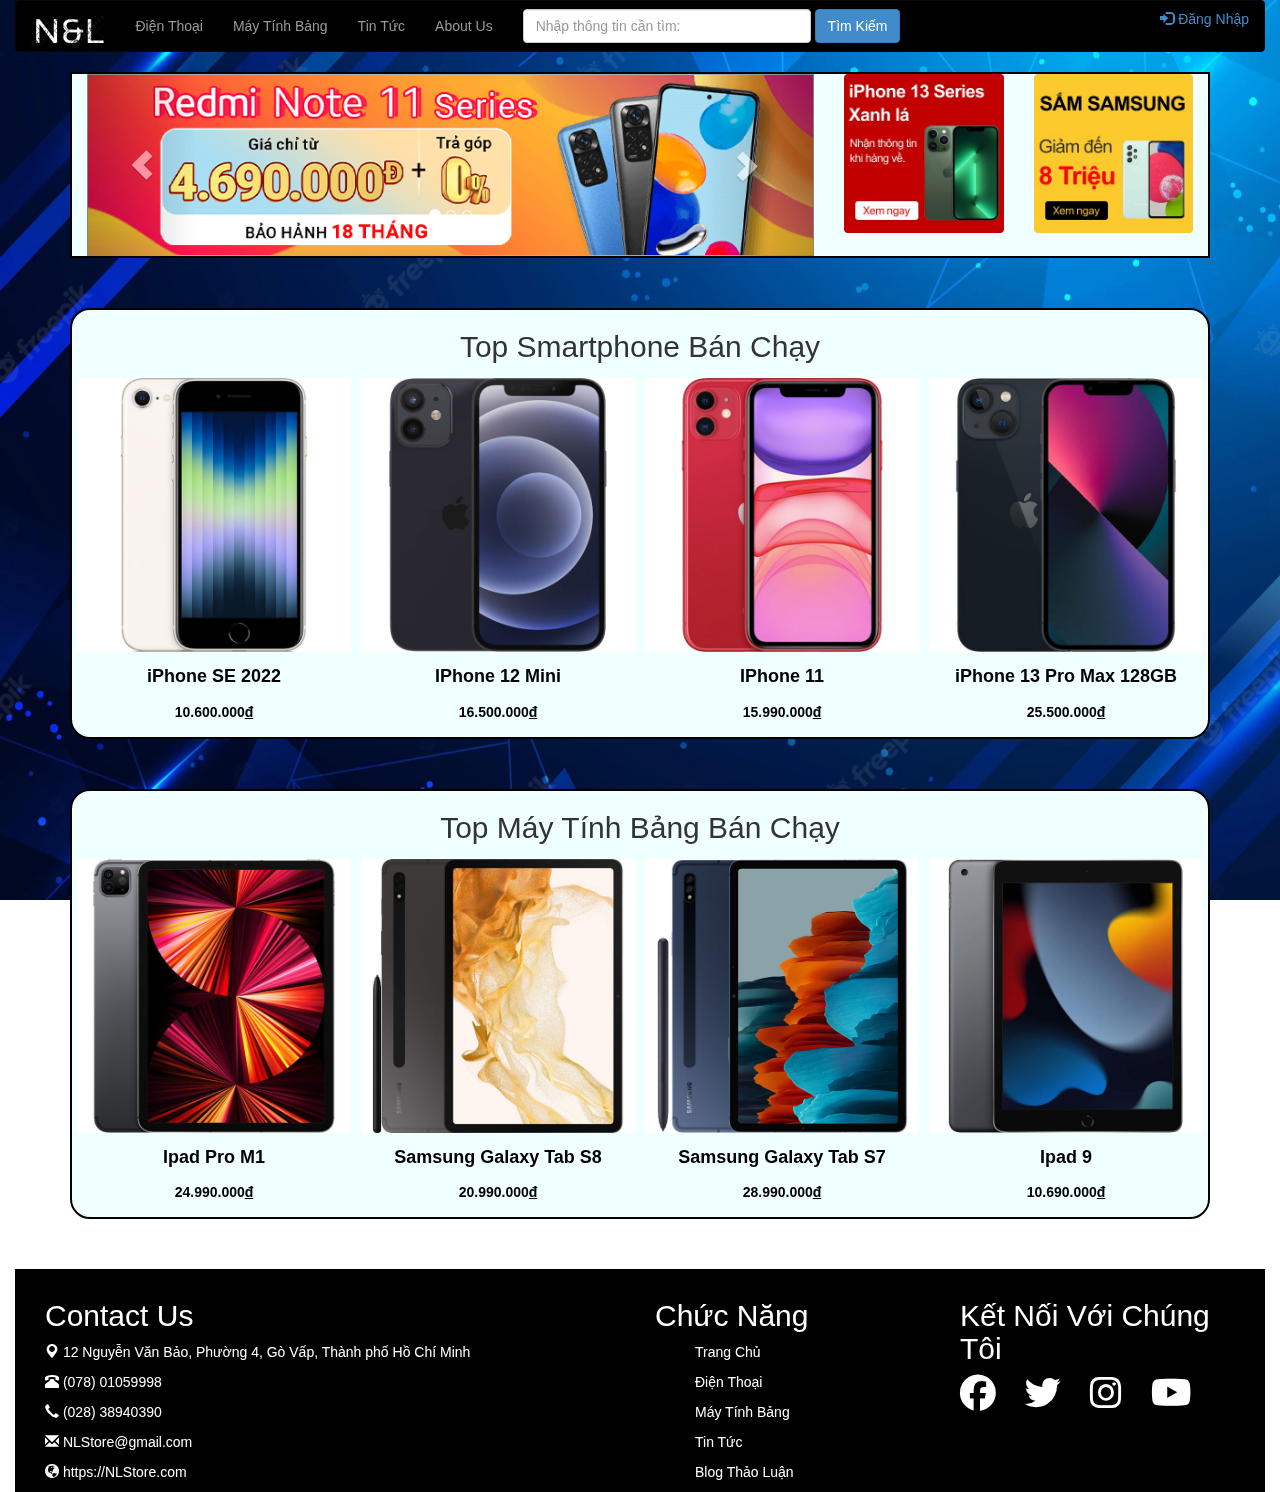
<file: index.html>
<!DOCTYPE html>
<html lang="en">
<head>
    <meta charset="UTF-8">
    <meta http-equiv="X-UA-Compatible" content="IE=edge">
    <meta name="viewport" content="width=device-width, initial-scale=1.0">
    <title>Trang chủ</title>
    <link rel="shortcut icon" href="Image/logo_Favicon.ico" type="image/x-icon">

    <link rel="stylesheet" href="Frame/bootstrap-3.1.1-dist/css/bootstrap.css">
    <link rel="stylesheet" href="CSS/trangChu.css">
    <link rel="stylesheet" href="https://cdnjs.cloudflare.com/ajax/libs/font-awesome/6.1.1/css/all.min.css">

    <script src="Frame/js/jquery-3.6.0.min.js"></script>
    <script src="Frame/js/bootstrap.min.js"></script>

    <script src="JavaScript/generalScript.js"></script>
    <script src="JavaScript/changeTab/openPhoneTemplatePage.js"></script>
    <script src="JavaScript/changeTab/openSmartPhonePage.js"></script>
    <script src="JavaScript/changeTab/openTabletPage.js"></script>
    <script src="JavaScript/changeTab/openUserTemplatePage.js"></script>
    <script src="JavaScript/changeTab/openBlogPage.js"></script>
    <script src="JavaScript/changeTab/openNewsPage.js"></script>
    <script src="JavaScript/changeTab/openAboutUsPage.js"></script>
    <script src="JavaScript/transferUserData.js"></script>
</head>

<body>
    <!--MAIN-->
    <img src="Image/background.webp" alt="background">
    <div class="container-fluid">
        <nav class="navbar navbar-inverse">
            <div class="container-fluid">
                <div class="navbar-header">
                    <a class="navbar-brand" href="trangChuPage.html">
                        <img src="Image/logo.png" alt="" width="100%" height="30px">
                    </a>
                </div>
                <ul class="nav navbar-nav">
                    <li class="dropdown">
                        <a onclick="openSmartPhonePage(this)">Điện Thoại</a>
                    </li>
                    <li class="dropdown">
                        <a onclick="openTabletPage(this)">Máy Tính Bảng</a>
                    </li>
                    <li class="dropdown">
                        <a href="#" class="dropdown-toggle" data-toggle="dropdown">Tin Tức</a>
                        <ul class="dropdown-menu">
                            <li>
                                <a onclick="openBlogPage(this)" target="_blank">Tin Tức Mới</a>
                            </li>
                            <li>
                                <a onclick="openNewsPage(this)" target="_blank">Blog Thảo Luận</a>
                            </li>
                        </ul>
                    </li>
                    <li>
                        <a onclick="openAboutUsPage(this)">About Us</a>
                    </li>
                    <li>
                        <form class="navbar-form" action="">
                            <div class="form-group">
                                <input type="search" class="form-control" placeholder="Nhập thông tin cần tìm:" name="search" size="30">
                            </div>
                            <button type="button" class="btn btn-primary">Tìm Kiếm</button>
                        </form>
                    </li>

                </ul>
                <div class="navbar-form navbar-right">
                    <span>               
						<a id="btnSignIn"><span class="glyphicon glyphicon-log-in"></span> Đăng Nhập</a>
                    </span>
                    <div class="dropdown">
                        <a href="" id="btnUser" class="dropdown-toggle" data-toggle="dropdown">
                            <span id="userName" class="glyphicon glyphicon-user"></span>
                            <ul class="dropdown-menu">
                                <li>
                                    <a onclick="openUserTemplatePage(this)">Thông tin cá nhân</a>
                                </li>
                                <li>
                                    <a onclick="">Đơn đặt hàng</a>
                                </li>
                                <li>
                                    <a href="#" id="btnSignOut"><span class="glyphicon glyphicon-log-out"></span> Đăng Xuất</a>
                                </li>
                            </ul>
                        </a>
                    </div>
                </div>
            </div>
        </nav>

        <div class="container">
            <div class="row">
                <div class="col-md-8">
                    <div id="myCarousel" class="carousel slide" data-ride="carousel">
                        <!-- Indicators -->
                        <ol class="carousel-indicators">
                            <li data-target="#myCarousel" data-slide-to="0" class="active"></li>
                            <li data-target="#myCarousel" data-slide-to="1"></li>
                            <li data-target="#myCarousel" data-slide-to="2"></li>
                        </ol>
                        <!-- Wrapper for slides -->
                        <div class="carousel-inner">
                            <div class="item active">
                                <a onclick="openPhoneTemplatePage(this)">
                                    <img src="Image/jumbotron/800-200-800x200-122.png" alt="">
                                </a>
                            </div>

                            <div class="item">
                                <a onclick="openPhoneTemplatePage(this)">
                                    <img src="Image/jumbotron/13xanh-800-200-800x200-1.png" alt="">
                                </a>
                            </div>

                            <div class="item">
                                <a onclick="openPhoneTemplatePage(this)">
                                    <img src="Image/jumbotron/A73-800-200-800x200.png" alt="">
                                </a>
                            </div>
                        </div>
                        <!-- Left and right controls -->
                        <a class="left carousel-control" href="#myCarousel" data-slide="prev">
                            <span class="glyphicon glyphicon-chevron-left"></span>
                            <span class="sr-only">Previous</span>
                        </a>
                        <a class="right carousel-control" href="#myCarousel" data-slide="next">
                            <span class="glyphicon glyphicon-chevron-right"></span>
                            <span class="sr-only">Next</span>
                        </a>
                    </div>
                </div>
                <div class="col-md-2"> <img src="Image/jumbotron/1.jpg" alt="" width="100%">
                </div>
                <div class="col-md-2">
                    <img src="Image/jumbotron/2.jpg" alt="" width="100%">
                </div>
            </div>
            <div class="row">
                <h2>Top Smartphone Bán Chạy</h2>
                <div class="col-md-3">
                    <a onclick="openPhoneTemplatePage(this)">
                        <img src="Image/iphoneSE/bìa.jpg" alt="IPhoneSE" style="width: 100%; height: 80%;">
                        <h4>iPhone SE 2022</h4>
                    </a>
                    <p>
                        <strong>10.600.000<u>đ</u></strong>
                    </p>
                </div>
		    
                <div class="col-md-3">
                    <a onclick="openPhoneTemplatePage(this)">
                        <img src="Image/IPhone12Mini/bìa.jpg" alt="IPhone 12 Mini" style="width: 100%; height: 80%;">
                        <h4>IPhone 12 Mini</h4>
                    </a>
                    <p>
                        <strong>16.500.000<u>đ</u></strong>
                    </p>
                </div>
                <div class="col-md-3">
                    <a onclick="openPhoneTemplatePage(this)">
                        <img src="Image/iphone11/bia.jpg" alt="IPhone 11" style="width: 100%; height: 80%;">
                        <h4>IPhone 11</h4>
                    </a>
                    <p>
                        <strong>15.990.000<u>đ</u></strong>
                    </p>
                </div>
                <div class="col-md-3">
                    <a onclick="openPhoneTemplatePage(this)">
                        <img src="Image/IPhone13/bìa.jpg" alt="IPhone 13" style="width: 100%; height: 80%;">
                        <h4>iPhone 13 Pro Max 128GB</h4>
                    </a>
                    <p>
                        <strong>25.500.000<u>đ</u></strong>
                    </p>
                </div>

            </div>
            <div class="row">
                <h2>Top Máy Tính Bảng Bán Chạy</h2>
                <div class="col-md-3">
                    <a onclick="openPhoneTemplatePage(this)">
                        <img src="Image/iPad_Pro_M1/bia.jpg" alt="Ipad Pro M1" style="width: 100%; height: 80%;">
                        <h4>Ipad Pro M1</h4>
                    </a>
                    <p>
                        <strong>24.990.000<u>đ</u></strong>
                    </p>
                </div>
                <div class="col-md-3">
                    <a onclick="openPhoneTemplatePage(this)">
                        <img src="Image/samsung_galaxy_tab8/bia.jpg" alt="Samsung Galaxy Tab S8" style="width: 100%; height: 80%;">
                        <h4>Samsung Galaxy Tab S8</h4>
                    </a>
                    <p>
                        <strong>20.990.000<u>đ</u></strong>
                    </p>
                </div>
                <div class="col-md-3">
                    <a onclick="openPhoneTemplatePage(this)">
                        <img src="Image/samsung_galaxy_tab_s7/bia.jpg" alt="Samsung Galaxy Tab S7" style="width: 100%; height: 80%;">
                        <h4>Samsung Galaxy Tab S7</h4>
                    </a>
                    <p>
                        <strong>28.990.000<u>đ</u></strong>
                    </p>
                </div>
                <div class="col-md-3">
                    <a onclick="openPhoneTemplatePage(this)">
                        <img src="Image/Ipad_9/bia.jpg" alt="Ipad 9" style="width: 100%; height: 80%;">
                        <h4>Ipad 9</h4>
                    </a>
                    <p>
                        <strong>10.690.000<u>đ</u></strong>
                    </p>
                </div>
            </div>
        </div>

        <footer class="container-fluid footer">
            <div class="col-md-6">
                <h3>Contact Us</h3>
                <p>
                    <span class="glyphicon glyphicon-map-marker"></span>
                    <span>12 Nguyễn Văn Bảo, Phường 4, Gò Vấp, Thành phố Hồ Chí Minh</span>
                </p>
                <p>
                    <span class="glyphicon glyphicon-phone-alt"></span>
                    <span>(078) 01059998</span>
                </p>
                <p>
                    <span class="glyphicon glyphicon-earphone"></span>
                    <span>(028) 38940390</span>
                </p>
                <p>
                    <span class=" glyphicon glyphicon-envelope"></span>
                    <span>NLStore@gmail.com</span>
                </p>
                <p>
                    <span class=" glyphicon glyphicon-globe"></span>
                    <span>https://NLStore.com</span>
                </p>
            </div>
            <div class="col-md-3">
                <h3>Chức Năng</h3>
                <ul>
                    <li>
                        <a href="HTML/trangChuPage.html">Trang Chủ</a>
                    </li>
                    <li>
                        <a href="HTML/smartPhonePage.html">Điện Thoại</a>
                    </li>
                    <li>
                        <a href="HTML/tabletPage.html">Máy Tính Bảng</a>
                    </li>
                    <li>
                        <a href="HTML/newsPage.html">Tin Tức</a>
                    </li>
                    <li>
                        <a href="HTML/blogPage.html">Blog Thảo Luận</a>
                    </li>
                </ul>
            </div>
            <div class="col-md-3">
                <h3>Kết Nối Với Chúng Tôi</h3>
                <a href="https://www.facebook.com/">
                    <i class='fab fa-facebook'></i>
                </a>
                <a href="https://twitter.com/">
                    <i class="fab fa-twitter"></i>
                </a>
                <a href="https://www.instagram.com/">
                    <i class="fab fa-instagram"></i>
                </a>
                <a href="https://www.youtube.com/">
                    <i class="fab fa-youtube"></i>
                </a>

            </div>
        </footer>
    </div>

    <!--MODAL-->
    <div class="modal fade" role="dialog" id="modalSignIn">
        <div class="modal-dialog">
            <div class="modal-content">
                <div class="modal-header">
                    <button type="button" class="close" data-dismiss="modal">&times;</button>
                    <h2 class="modal-title" style="text-align: center;">Đăng Nhập</h2>
                </div>
                <div class="modal-body">

                    <div class="row">
                        <label for="signInUserName" class="control-label col-xs-3">Tài Khoản:</label>
                        <div class="col-xs-9">
                            <input type="text" name="signInUserName" id="signInUserName" class="form-control" value="">
                        </div>
                    </div>

                    <div class="row">
                        <label for="signInPassword" class="control-label col-xs-3">Mật Khẩu:</label>
                        <div class="col-xs-9">
                            <input type="password" name="signInPassword" id="signInPassword" class="form-control" value="">
                        </div>
                    </div>

                    <div class="row">
                        <div class="col-xs-3">
                            <button id="btnModalSignIn">Đăng nhập</button>
                        </div>
                        <div class="col-xs-9">
                            <p id="resultSignIn">*</p>
                        </div>
                    </div>
                    <div class="row">
                        <div class="col-xs-12">
                            <p>Nếu chưa có tài khoản thì đăng ký tại
                                <a href="#" id="btnSignUp">đây</a>
                            </p>
                        </div>

                    </div>
                </div>
            </div>
        </div>
    </div>

    <div class="modal fade" role="dialog" id="modalSignUp">
        <div class="modal-dialog">
            <div class="modal-content">
                <div class="modal-header">
                    <h2 style="text-align: center;">Đăng Ký Tài Khoản</h2>
                </div>
                <div class="modal-body">
                    <div class="row">
                        <label for="name" class="control-label col-xs-3">Họ tên:</label>
                        <div class="col-xs-6">
                            <input type="text" name="name" id="name" class="form-control" required>
                        </div>
                        <div class="col-xs-3">
                            <p id="resultName">*</p>
                        </div>
                    </div>

                    <div class="row">
                        <label for="birthday" class="control-label col-xs-3">Ngày sinh:</label>
                        <div class="col-xs-6">
                            <input type="date" name="birthday" id="birthday" class="form-control" required>
                        </div>
                        <div class="col-xs-3">
                            <p id="resultBirthday">*</p>
                        </div>
                    </div>
                    <div class="row ">
                        <label for="gender" class="control-label col-xs-3 ">Giới tính:</label>
                        <div class="col-xs-6 ">
                            <input type="radio" name="gender" id="gender" required><span>Nam</span>
                            <input type="radio" name="gender" id="gender" required><span>Nữ</span>
                        </div>
                        <div class="col-xs-3 ">
                            <p id="resultBirthday ">*</p>
                        </div>
                    </div>
                    <div class="row">
                        <label for="phoneNumber" class="control-label col-xs-3">Số điện thoại:</label>
                        <div class="col-xs-6">
                            <input type="tel" name="phoneNumber" id="phoneNumber" class="form-control" required>
                        </div>
                        <div class="col-xs-3">
                            <p id="resultPhoneNumber">*</p>
                        </div>
                    </div>

                    <div class="row">
                        <label for="email" class="control-label col-xs-3">Email:</label>
                        <div class="col-xs-6">
                            <input type="email" name="email" id="email" class="form-control" required>
                        </div>
                        <div class="col-xs-3">
                            <p id="resultEmail">*</p>
                        </div>
                    </div>

                    <div class="row">
                        <label for="accountName" class="control-label col-xs-3">Tên tài khoản:</label>
                        <div class="col-xs-6">
                            <input type="text" name="accountName" id="accountName" class="form-control" required>
                        </div>
                        <div class="col-xs-3">
                            <p id="resultAccountName">*</p>
                        </div>
                    </div>

                    <div class="row">
                        <label for="password" class="control-label col-xs-3">Mật khẩu:</label>
                        <div class="col-xs-6">
                            <input type="password" name="password" id="password" class="form-control" required>
                        </div>
                        <div class="col-xs-3">
                            <p id="resultPassword">*</p>
                        </div>
                    </div>

                    <div class="row">
                        <label for="checkPassword" class="control-label col-xs-3">Nhập lại mật khẩu:</label>
                        <div class="col-xs-6">
                            <input type="password" name="checkPassword" id="checkPassword" class="form-control" required>
                        </div>
                        <div class="col-xs-3">
                            <p id="resultCheckPassword">*</p>
                        </div>
                    </div>
                    <div class="modal-footer">
                        <div class="row">
                            <div class="col-xs-3">
                                <button id="btnModalSignUp">Sign Up</button>
                            </div>
                            <div class="col-xs-9">
                                <p id="resultSignUp"></p>
                            </div>

                        </div>
                    </div>
                </div>
            </div>
        </div>
    </div>
</body>

</html>
</file>
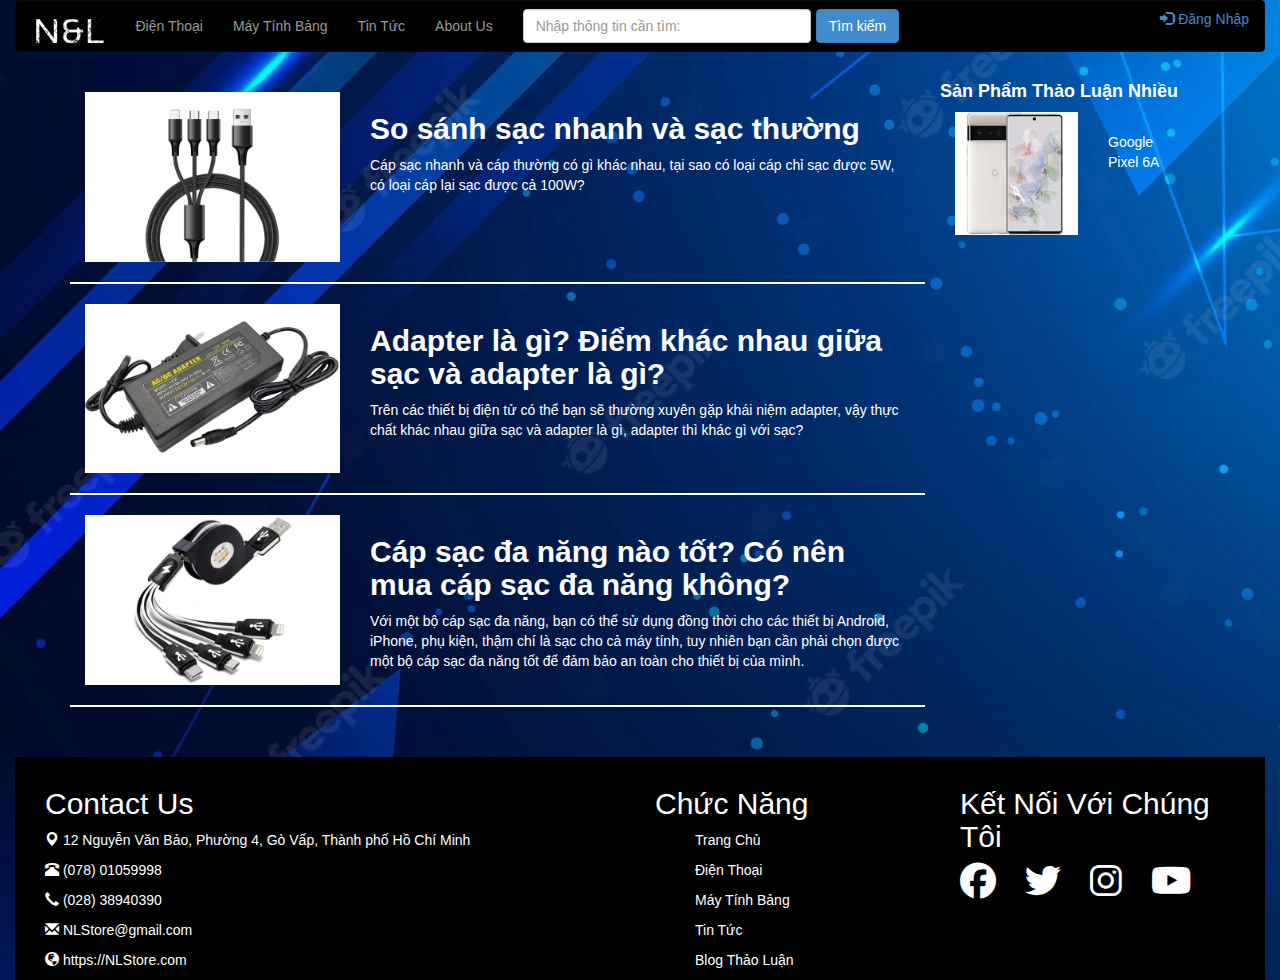
<file: HTML/blogPage.html>
<!DOCTYPE html>
<html lang="en">

<head>
    <meta charset="UTF-8">
    <meta http-equiv="X-UA-Compatible" content="IE=edge">
    <meta name="viewport" content="width=device-width, initial-scale=1.0">
    <title>Blog Thảo Luận</title>
    <link rel="shortcut icon" href="../Image/logo_Favicon.ico" type="image/x-icon">

    <link rel="stylesheet" href="../Frame/bootstrap-3.1.1-dist/css/bootstrap.css">
    <link rel="stylesheet" href="../CSS/blogPage.css">
    <link rel="stylesheet" href="https://cdnjs.cloudflare.com/ajax/libs/font-awesome/6.1.1/css/all.min.css">

    <script src="../Frame/js/jquery-3.6.0.min.js"></script>
    <script src="../Frame/js/bootstrap.min.js"></script>

    <script src="../JavaScript/generalScript.js"></script>
    <script src="../JavaScript/navbarGenerator.js"></script>
    <script src="../JavaScript/changeTab/openPhoneTemplatePage.js"></script>
    <script src="../JavaScript/changeTab/openSmartPhonePage.js"></script>
    <script src="../JavaScript/changeTab/openTabletPage.js"></script>
    <script src="../JavaScript/changeTab/openUserTemplatePage.js"></script>
    <script src="../JavaScript/changeTab/openBlogPage.js"></script>
    <script src="../JavaScript/changeTab/openNewsPage.js"></script>
    <script src="../JavaScript/changeTab/openAboutUsPage.js"></script>
    <script src="../JavaScript/transferUserData.js"></script>
</head>

<body>
    <!-- MAIN -->

    <script>
        window.onload = () => {
            navbarGenerator()
        }
    </script>

    <div class="container-fluid">
        <nav>

        </nav>

        <div class="container">
            <div class="col-md-9">
                <div class="row">
                    <div class="col-md-4">
                        <a href="../HTML/BlogTemplate/blogTemplate.html">
                            <img src="../Image/Blog/image1.webp" alt="image1">
                    </div>
                    <div class="col-md-8">
                        <h2>So sánh sạc nhanh và sạc thường</h2>
                        </a>
                        <p>Cáp sạc nhanh và cáp thường có gì khác nhau, tại sao có loại cáp chỉ sạc được 5W, có loại cáp lại sạc được cả 100W?</p>
                    </div>
                </div>
                <div class="row">
                    <div class="col-md-4">
                        <a href="">
                            <img src="../Image/Blog/blog2/bia.webp" alt="image2">
                    </div>
                    <div class="col-md-8">
                        <h2>Adapter là gì? Điểm khác nhau giữa sạc và adapter là gì?</h2>
                        </a>
                        <p>Trên các thiết bị điện tử có thể bạn sẽ thường xuyên gặp khái niệm adapter, vậy thực chất khác nhau giữa sạc và adapter là gì, adapter thì khác gì với sạc?</p>
                    </div>
                </div>
                <div class="row">
                    <div class="col-md-4">
                        <a href="">
                            <img src="../Image/Blog/blog3/bia.webp" alt="image2">
                    </div>
                    <div class="col-md-8">
                        <h2>Cáp sạc đa năng nào tốt? Có nên mua cáp sạc đa năng không?</h2>
                        </a>
                        <p>Với một bộ cáp sạc đa năng, bạn có thể sử dụng đồng thời cho các thiết bị Android, iPhone, phụ kiện, thậm chí là sạc cho cả máy tính, tuy nhiên bạn cần phải chọn được một bộ cáp sạc đa năng tốt để đảm bảo an toàn cho thiết bị của
                            mình.
                        </p>
                    </div>
                </div>
            </div>
            <div class="col-md-3">
                <h4>Sản Phẩm Thảo Luận Nhiều</h4>
                <a href="#">
                    <img src="../Image/sanPhamSapRaMat/google-pixel-6a.jpg" alt="news" class="col-md-8" style="width: 60%;">
                    <p class="col-md-4">Google Pixel 6A</p>
                </a>
            </div>
        </div>

        <footer class=" container-fluid footer">
            <div class="col-md-6">
                <h3>Contact Us</h3>
                <p>
                    <span class="glyphicon glyphicon-map-marker"></span>
                    <span>12 Nguyễn Văn Bảo, Phường 4, Gò Vấp, Thành phố Hồ Chí Minh</span>
                </p>
                <p>
                    <span class="glyphicon glyphicon-phone-alt"></span>
                    <span>(078) 01059998</span>
                </p>
                <p>
                    <span class="glyphicon glyphicon-earphone"></span>
                    <span>(028) 38940390</span>
                </p>
                <p>
                    <span class=" glyphicon glyphicon-envelope"></span>
                    <span>NLStore@gmail.com</span>
                </p>
                <p>
                    <span class=" glyphicon glyphicon-globe"></span>
                    <span>https://NLStore.com</span>
                </p>
            </div>
            <div class="col-md-3">
                <h3>Chức Năng</h3>
                <ul>
                    <li>
                        <a href="../HTML/trangChuPage.html">Trang Chủ</a>
                    </li>
                    <li>
                        <a href="../HTML/smartPhonePage.html">Điện Thoại</a>
                    </li>
                    <li>
                        <a href="../HTML/tabletPage.html">Máy Tính Bảng</a>
                    </li>
                    <li>
                        <a href="../HTML/newsPage.html">Tin Tức</a>
                    </li>
                    <li>
                        <a href="../HTML/blogPage.html">Blog Thảo Luận</a>
                    </li>
                </ul>
            </div>
            <div class="col-md-3">
                <h3>Kết Nối Với Chúng Tôi</h3>
                <a href="https://www.facebook.com/">
                    <i class='fab fa-facebook'></i>
                </a>
                <a href="https://twitter.com/">
                    <i class="fab fa-twitter"></i>
                </a>
                <a href="https://www.instagram.com/">
                    <i class="fab fa-instagram"></i>
                </a>
                <a href="https://www.youtube.com/">
                    <i class="fab fa-youtube"></i>
                </a>
            </div>
        </footer>
    </div>

    <!--MODAL-->
    <div class="modal fade" role="dialog" id="modalSignIn">
        <div class="modal-dialog">
            <div class="modal-content">
                <div class="modal-header">
                    <h2>Đăng Nhập</h2>
                </div>
                <div class="modal-body">

                    <div class="row">
                        <label for="signInUserName" class="control-label col-xs-3">Tài Khoản:</label>
                        <div class="col-xs-9">
                            <input type="text" name="signInUserName" id="signInUserName" class="form-control" value="">
                        </div>
                    </div>

                    <div class="row">
                        <label for="signInPassword" class="control-label col-xs-3">Mật Khẩu:</label>
                        <div class="col-xs-9">
                            <input type="password" name="signInPassword" id="signInPassword" class="form-control" value="">
                        </div>
                    </div>

                    <div class="row">
                        <div class="col-xs-3">
                            <button id="btnModalSignIn">Đăng nhập</button>
                        </div>
                        <div class="col-xs-9">
                            <p id="resultSignIn">*</p>
                        </div>
                    </div>
                    <div class="row">
                        <div class="col-xs-12">
                            <p>Nếu chưa có tài khoản thì đăng ký tại
                                <a href="#" id="btnSignUp">đây</a>
                            </p>
                        </div>

                    </div>
                </div>
            </div>
        </div>
    </div>

    <div class="modal fade" role="dialog" id="modalSignUp">
        <div class="modal-dialog">
            <div class="modal-content">
                <div class="modal-header">
                    <h2>Đăng Ký Tài Khoản</h2>
                </div>
                <div class="modal-body">

                    <div class="row">
                        <label for="name" class="control-label col-xs-3">Họ tên:</label>
                        <div class="col-xs-6">
                            <input type="text" name="name" id="name" class="form-control" required>
                        </div>
                        <div class="col-xs-3">
                            <p id="resultName">*</p>
                        </div>
                    </div>

                    <div class="row">
                        <label for="birthday" class="control-label col-xs-3">Ngày sinh:</label>
                        <div class="col-xs-6">
                            <input type="date" name="birthday" id="birthday" class="form-control" required>
                        </div>
                        <div class="col-xs-3">
                            <p id="resultBirthday">*</p>
                        </div>
                    </div>

                    <div class="row">
                        <label for="phoneNumber" class="control-label col-xs-3">Số điện thoại:</label>
                        <div class="col-xs-6">
                            <input type="tel" name="phoneNumber" id="phoneNumber" class="form-control" required>
                        </div>
                        <div class="col-xs-3">
                            <p id="resultPhoneNumber">*</p>
                        </div>
                    </div>

                    <div class="row">
                        <label for="email" class="control-label col-xs-3">Email:</label>
                        <div class="col-xs-6">
                            <input type="email" name="email" id="email" class="form-control" required>
                        </div>
                        <div class="col-xs-3">
                            <p id="resultEmail">*</p>
                        </div>
                    </div>

                    <div class="row">
                        <label for="accountName" class="control-label col-xs-3">Tên tài khoản:</label>
                        <div class="col-xs-6">
                            <input type="text" name="accountName" id="accountName" class="form-control" required>
                        </div>
                        <div class="col-xs-3">
                            <p id="resultAccountName">*</p>
                        </div>
                    </div>

                    <div class="row">
                        <label for="password" class="control-label col-xs-3">Mật khẩu:</label>
                        <div class="col-xs-6">
                            <input type="password" name="password" id="password" class="form-control" required>
                        </div>
                        <div class="col-xs-3">
                            <p id="resultPassword">*</p>
                        </div>
                    </div>

                    <div class="row">
                        <label for="checkPassword" class="control-label col-xs-3">Nhập lại mật khẩu:</label>
                        <div class="col-xs-6">
                            <input type="password" name="checkPassword" id="checkPassword" class="form-control" required>
                        </div>
                        <div class="col-xs-3">
                            <p id="resultCheckPassword">*</p>
                        </div>
                    </div>

                    <div class="row">
                        <div class="col-xs-3">
                            <button id="btnModalSignUp">Sign Up</button>
                        </div>
                        <div class="col-xs-9">
                            <p id="resultSignUp"></p>
                        </div>
                    </div>

                    <div class="modal-footer">

                    </div>
                </div>
            </div>
        </div>
    </div>
</body>

</html>
</file>
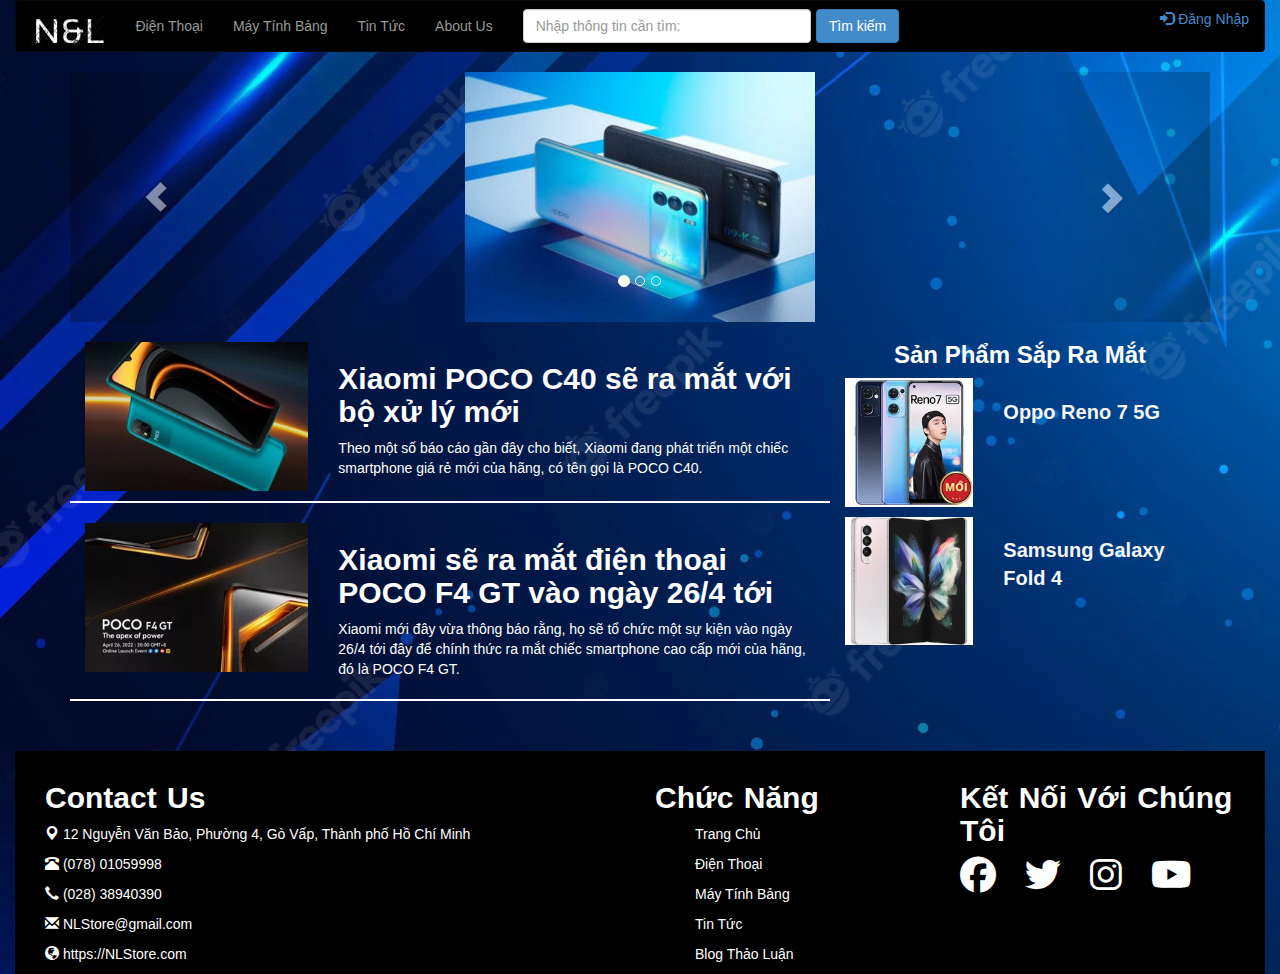
<file: HTML/newsPage.html>
<!DOCTYPE html>
<html lang="en">

<head>
    <meta charset="UTF-8">
    <meta http-equiv="X-UA-Compatible" content="IE=edge">
    <meta name="viewport" content="width=device-width, initial-scale=1.0">
    <title>Tin Tức</title>
    <link rel="shortcut icon" href="../Image/logo_Favicon.ico" type="image/x-icon">

    <link rel="stylesheet" href="../Frame/bootstrap-3.1.1-dist/css/bootstrap.css">
    <link rel="stylesheet" href="../CSS/newsPage.css">
    <link rel="stylesheet" href="https://cdnjs.cloudflare.com/ajax/libs/font-awesome/6.1.1/css/all.min.css">

    <script src="../Frame/js/jquery-3.6.0.min.js"></script>
    <script src="../Frame/js/bootstrap.min.js"></script>

    <script src="../JavaScript/generalScript.js"></script>
    <script src="../JavaScript/navbarGenerator.js"></script>
    <script src="../JavaScript/changeTab/openPhoneTemplatePage.js"></script>
    <script src="../JavaScript/changeTab/openSmartPhonePage.js"></script>
    <script src="../JavaScript/changeTab/openTabletPage.js"></script>
    <script src="../JavaScript/changeTab/openUserTemplatePage.js"></script>
    <script src="../JavaScript/changeTab/openBlogPage.js"></script>
    <script src="../JavaScript/changeTab/openNewsPage.js"></script>
    <script src="../JavaScript/changeTab/openAboutUsPage.js"></script>
    <script src="../JavaScript/transferUserData.js"></script>
</head>

<body>
    <!-- MAIN -->
    <script>
        window.onload = () => {
            navbarGenerator()
        }
    </script>

    <div class="container-fluid">
        <nav>

        </nav>

        <div class="container">
            <div class="news">
                <div id="myCarousel" class="carousel slide" data-ride="carousel">
                    <!-- Indicators -->
                    <ol class="carousel-indicators">
                        <li data-target="#myCarousel" data-slide-to="0" class="active"></li>
                        <li data-target="#myCarousel" data-slide-to="1"></li>
                        <li data-target="#myCarousel" data-slide-to="2"></li>
                    </ol>
                    <!-- Wrapper for slides -->
                    <div class="carousel-inner">
                        <div class="item active">
                            <a href="">
                                <img src="../Image/News/Jumbotron/oppo-k10-Pro-cau-hinh-chi-tiet-face-1-350x250.jpeg">
                            </a>
                        </div>

                        <div class="item">
                            <a href="">
                                <img src="../Image/News/Jumbotron/Cover-39-350x250.jpg" alt="">
                            </a>
                        </div>

                        <div class="item">
                            <a href="">
                                <img src="../Image/News/Jumbotron/Xiaomi-12S-face-350x250.jpg" alt="">
                            </a>

                        </div>
                    </div>
                    <!-- Left and right controls -->
                    <a class="left carousel-control" href="#myCarousel" data-slide="prev">
                        <span class="glyphicon glyphicon-chevron-left"></span>
                        <span class="sr-only">Previous</span>
                    </a>
                    <a class="right carousel-control" href="#myCarousel" data-slide="next">
                        <span class="glyphicon glyphicon-chevron-right"></span>
                        <span class="sr-only">Next</span>
                    </a>
                </div>
            </div>
            <div class="col-md-8">
                <div class="row">
                    <div class="col-md-4">
                        <a href="">
                            <img src="../Image/News/tinTuc1.webp" alt="">
                    </div>
                    <div class="col-md-8">
                        <h2>Xiaomi POCO C40 sẽ ra mắt với bộ xử lý mới</h2>
                        </a>
                        <p>
                            Theo một số báo cáo gần đây cho biết, Xiaomi đang phát triển một chiếc smartphone giá rẻ mới của hãng, có tên gọi là POCO C40.
                        </p>
                    </div>
                </div>
                <div class="row">
                    <div class="col-md-4">
                        <a href="">
                            <img src="../Image/News/tinTuc2.webp" alt="">
                    </div>
                    <div class="col-md-8">
                        <h2>Xiaomi sẽ ra mắt điện thoại POCO F4 GT vào ngày 26/4 tới</h2>
                        </a>
                        <p>
                            Xiaomi mới đây vừa thông báo rằng, họ sẽ tổ chức một sự kiện vào ngày 26/4 tới đây để chính thức ra mắt chiếc smartphone cao cấp mới của hãng, đó là POCO F4 GT.
                        </p>
                    </div>
                </div>
            </div>
            <div class="col-md-4">
                <h4>Sản Phẩm Sắp Ra Mắt</h4>
                <div class="row row-no-gutter">
                    <div class="col-md-5">
                        <img src="../Image/News/sanPhamSapRaMat/sp1.webp" alt="" width="100%">
                    </div>
                    <div class="col-md-7">
                        <p>Oppo Reno 7 5G</p>
                    </div>
                </div>
                <div class="row row-no-gutter">
                    <div class="col-md-5">
                        <img src="../Image/News/sanPhamSapRaMat/samsung-galaxy-z-fold4.jpg" alt="" width="100%">
                    </div>
                    <div class="col-md-7">
                        <p>Samsung Galaxy Fold 4</p>
                    </div>
                </div>
            </div>
        </div>
        <footer class="container-fluid footer">
            <div class="col-md-6">
                <h3>Contact Us</h3>
                <p>
                    <span class="glyphicon glyphicon-map-marker"></span>
                    <span>12 Nguyễn Văn Bảo, Phường 4, Gò Vấp, Thành phố Hồ Chí Minh</span>
                </p>
                <p>
                    <span class="glyphicon glyphicon-phone-alt"></span>
                    <span>(078) 01059998</span>
                </p>
                <p>
                    <span class="glyphicon glyphicon-earphone"></span>
                    <span>(028) 38940390</span>
                </p>
                <p>
                    <span class=" glyphicon glyphicon-envelope"></span>
                    <span>NLStore@gmail.com</span>
                </p>
                <p>
                    <span class=" glyphicon glyphicon-globe"></span>
                    <span>https://NLStore.com</span>
                </p>
            </div>
            <div class="col-md-3">
                <h3>Chức Năng</h3>
                <ul>
                    <li>
                        <a href="../HTML/trangChuPage.html">Trang Chủ</a>
                    </li>
                    <li>
                        <a href="../HTML/smartPhonePage.html">Điện Thoại</a>
                    </li>
                    <li>
                        <a href="../HTML/tabletPage.html">Máy Tính Bảng</a>
                    </li>
                    <li>
                        <a href="../HTML/newsPage.html">Tin Tức</a>
                    </li>
                    <li>
                        <a href="../HTML/blogPage.html">Blog Thảo Luận</a>
                    </li>
                </ul>
            </div>
            <div class="col-md-3">
                <h3>Kết Nối Với Chúng Tôi</h3>
                <a href="https://www.facebook.com/">
                    <i class='fab fa-facebook'></i>
                </a>
                <a href="https://twitter.com/">
                    <i class="fab fa-twitter"></i>
                </a>
                <a href="https://www.instagram.com/">
                    <i class="fab fa-instagram"></i>
                </a>
                <a href="https://www.youtube.com/">
                    <i class="fab fa-youtube"></i>
                </a>
            </div>
        </footer>
    </div>

    <!--MODAL-->
    <div class="modal fade" role="dialog" id="modalSignIn">
        <div class="modal-dialog">
            <div class="modal-content">
                <div class="modal-header">
                    <h2>Đăng Nhập</h2>
                </div>
                <div class="modal-body">

                    <div class="row">
                        <label for="signInUserName" class="control-label col-xs-3">Tài Khoản:</label>
                        <div class="col-xs-9">
                            <input type="text" name="signInUserName" id="signInUserName" class="form-control" value="">
                        </div>
                    </div>

                    <div class="row">
                        <label for="signInPassword" class="control-label col-xs-3">Mật Khẩu:</label>
                        <div class="col-xs-9">
                            <input type="password" name="signInPassword" id="signInPassword" class="form-control" value="">
                        </div>
                    </div>

                    <div class="row">
                        <div class="col-xs-3">
                            <button id="btnModalSignIn">Đăng nhập</button>
                        </div>
                        <div class="col-xs-9">
                            <p id="resultSignIn">*</p>
                        </div>
                    </div>
                    <div class="row">
                        <div class="col-xs-12">
                            <p>Nếu chưa có tài khoản thì đăng ký tại
                                <a href="#" id="btnSignUp">đây</a>
                            </p>
                        </div>

                    </div>
                </div>
            </div>
        </div>
    </div>

    <div class="modal fade" role="dialog" id="modalSignUp">
        <div class="modal-dialog">
            <div class="modal-content">
                <div class="modal-header">
                    <h2>Đăng Ký Tài Khoản</h2>
                </div>
                <div class="modal-body">

                    <div class="row">
                        <label for="name" class="control-label col-xs-3">Họ tên:</label>
                        <div class="col-xs-6">
                            <input type="text" name="name" id="name" class="form-control" required>
                        </div>
                        <div class="col-xs-3">
                            <p id="resultName">*</p>
                        </div>
                    </div>

                    <div class="row">
                        <label for="birthday" class="control-label col-xs-3">Ngày sinh:</label>
                        <div class="col-xs-6">
                            <input type="date" name="birthday" id="birthday" class="form-control" required>
                        </div>
                        <div class="col-xs-3">
                            <p id="resultBirthday">*</p>
                        </div>
                    </div>

                    <div class="row">
                        <label for="phoneNumber" class="control-label col-xs-3">Số điện thoại:</label>
                        <div class="col-xs-6">
                            <input type="tel" name="phoneNumber" id="phoneNumber" class="form-control" required>
                        </div>
                        <div class="col-xs-3">
                            <p id="resultPhoneNumber">*</p>
                        </div>
                    </div>

                    <div class="row">
                        <label for="email" class="control-label col-xs-3">Email:</label>
                        <div class="col-xs-6">
                            <input type="email" name="email" id="email" class="form-control" required>
                        </div>
                        <div class="col-xs-3">
                            <p id="resultEmail">*</p>
                        </div>
                    </div>

                    <div class="row">
                        <label for="accountName" class="control-label col-xs-3">Tên tài khoản:</label>
                        <div class="col-xs-6">
                            <input type="text" name="accountName" id="accountName" class="form-control" required>
                        </div>
                        <div class="col-xs-3">
                            <p id="resultAccountName">*</p>
                        </div>
                    </div>

                    <div class="row">
                        <label for="password" class="control-label col-xs-3">Mật khẩu:</label>
                        <div class="col-xs-6">
                            <input type="password" name="password" id="password" class="form-control" required>
                        </div>
                        <div class="col-xs-3">
                            <p id="resultPassword">*</p>
                        </div>
                    </div>

                    <div class="row">
                        <label for="checkPassword" class="control-label col-xs-3">Nhập lại mật khẩu:</label>
                        <div class="col-xs-6">
                            <input type="password" name="checkPassword" id="checkPassword" class="form-control" required>
                        </div>
                        <div class="col-xs-3">
                            <p id="resultCheckPassword">*</p>
                        </div>
                    </div>

                    <div class="row">
                        <div class="col-xs-3">
                            <button id="btnModalSignUp">Sign Up</button>
                        </div>
                        <div class="col-xs-9">
                            <p id="resultSignUp"></p>
                        </div>
                    </div>

                    <div class="modal-footer">

                    </div>
                </div>
            </div>
        </div>
    </div>
</body>

</html>
</file>
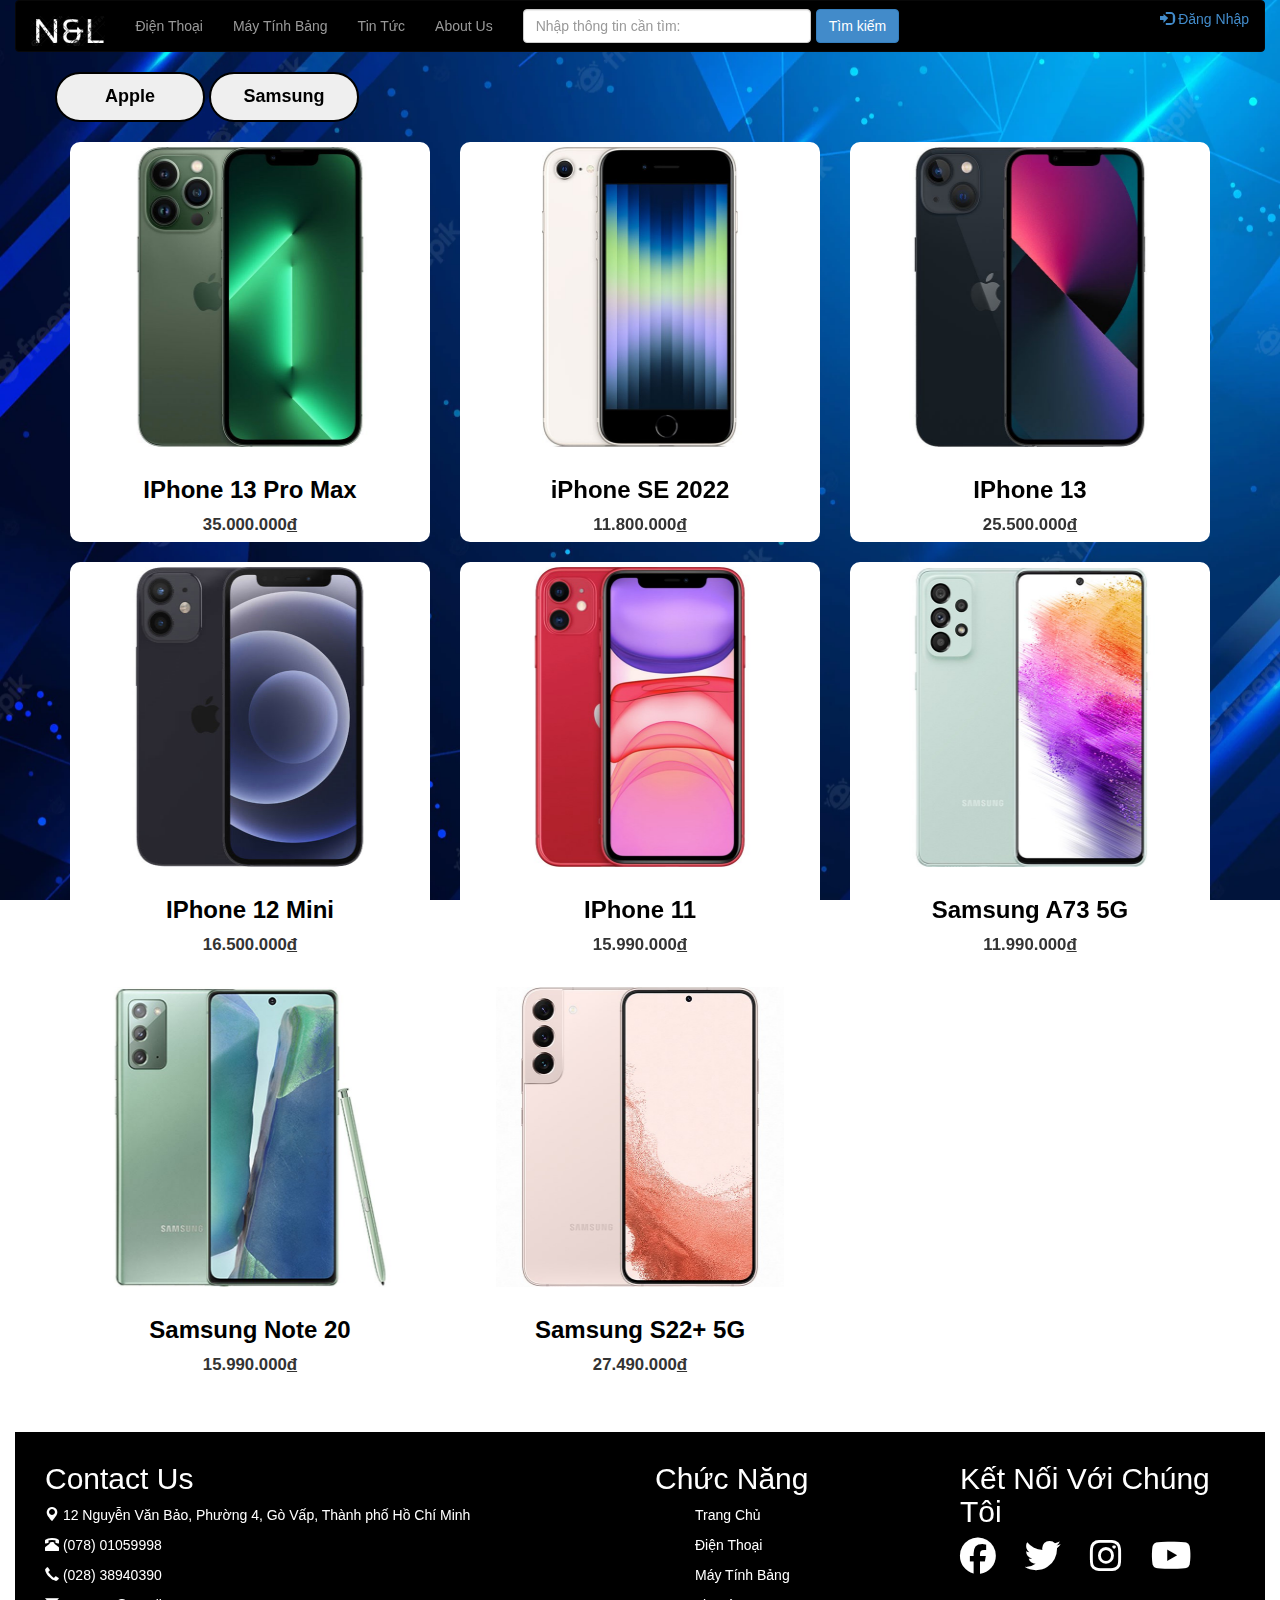
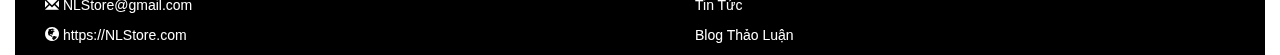
<file: HTML/smartPhonePage.html>
<!DOCTYPE html>
<html lang="en">

<head>
    <meta charset="UTF-8">
    <meta http-equiv="X-UA-Compatible" content="IE=edge">
    <meta name="viewport" content="width=device-width, initial-scale=1.0">
    <title>Điện Thoại</title>
    <link rel="shortcut icon" href="../Image/logo_Favicon.ico" type="image/x-icon">

    <link rel="stylesheet" href="../Frame/bootstrap-3.1.1-dist/css/bootstrap.css">
    <link rel="stylesheet" href="../CSS/smartphonePage.css">
    <link rel="stylesheet" href="https://cdnjs.cloudflare.com/ajax/libs/font-awesome/6.1.1/css/all.min.css">

    <script src="../Frame/js/jquery-3.6.0.min.js"></script>
    <script src="../Frame/js/bootstrap.min.js"></script>

    <script src="../JavaScript/generalScript.js"></script>
    <script src="../JavaScript/navbarGenerator.js"></script>
    <script src="../JavaScript/changeTab/openPhoneTemplatePage.js"></script>
    <script src="../JavaScript/changeTab/openSmartPhonePage.js"></script>
    <script src="../JavaScript/changeTab/openTabletPage.js"></script>
    <script src="../JavaScript/changeTab/openUserTemplatePage.js"></script>
    <script src="../JavaScript/changeTab/openBlogPage.js"></script>
    <script src="../JavaScript/changeTab/openNewsPage.js"></script>
    <script src="../JavaScript/changeTab/openAboutUsPage.js"></script>
    <script src="../JavaScript/transferUserData.js"></script>
    <script src="../JavaScript/smartPhonePageDemo.js"></script>
    <script>
        $(document).ready(function() {

            $(".btn.btn-primary").click(function() {
                let search = $(".form-control").val();
                $(".col-md-4").css("display", "none")
                $(".col-md-4:contains(" + search + ")").css("display", "block");
            })
        })
    </script>
</head>

<body>
    <!--MAIN-->
    <script>
        window.onload = () => {
            navbarGenerator()
        }
    </script>

    <img src="../Image/background.webp" alt="">
    <div class="container-fluid">
        <nav>

        </nav>

        <div class="container">
            <div class="row" id="1">
                <button id="AppleBrand">Apple</button>
                <button id="SamsungBrand">Samsung</button>
            </div>
            <div class="row" style="display: none;" id="row2">
                <span>
                    <button id="btnClear" style="display: none;">Xóa Bộ Lọc</button>
                    <button id="lblApple" style="display: none;"></button>
                    <button id="lblSamsung" style="display: none;"></button>
                </span>
            </div>
            <div class="row">
                <div class="col-md-4 Apple">
                    <div class="content">
                        <a href="../HTML/PhoneTemplate/phoneTempalte.html" target="_blank">
                            <img src="../Image/iphone13_pro_max/bìa.jpg" alt="iamgeIphone13">
                            <h3 class="productName">IPhone 13 Pro Max</h3>
                        </a>
                        <p>
                            <strong>35.000.000<u>đ</u></strong>
                        </p>
                    </div>
                </div>
                <div class="col-md-4 Apple">
                    <div class="content">
                        <a href="../HTML/PhoneTemplate/phoneTemplate1.html" target="_blank">
                            <img src="../Image/iphoneSE/bìa.jpg" alt="imageIPhoneSE">
                            <h3>iPhone SE 2022</h3>
                        </a>
                        <p>
                            <strong>11.800.000<u>đ</u></strong>
                        </p>
                    </div>
                </div>
                <div class="col-md-4 Apple">
                    <div class="content">
                        <a onclick="openPhoneTemplatePage(this)" target="_blank">
                            <img src="../Image/IPhone13/bìa.jpg" alt="imageIPhone13">
                            <h3>IPhone 13</h3>
                        </a>
                        <p>
                            <strong>25.500.000<u>đ</u></strong>
                        </p>
                    </div>

                </div>
                <div class="col-md-4 Apple">
                    <div class="content">
                        <a onclick="openPhoneTemplatePage(this)" target="_blank">
                            <img src="../Image/IPhone12Mini/bìa.jpg" alt="imageIphone12Mini">
                            <h3>IPhone 12 Mini</h3>
                        </a>
                        <p>
                            <strong>16.500.000<u>đ</u></strong>
                        </p>
                    </div>

                </div>
                <div class="col-md-4 Apple">
                    <div class="content">
                        <a onclick="openPhoneTemplatePage(this)" target="_blank">
                            <img src="../Image/iphone11/bia.jpg" alt="imageIPhone11">
                            <h3>IPhone 11</h3>
                        </a>
                        <p>
                            <strong>15.990.000<u>đ</u></strong>
                        </p>
                    </div>

                </div>

                <div class="col-md-4 Samsung">
                    <div class="content">
                        <a onclick="openPhoneTemplatePage(this)" target="_blank">
                            <img src="../Image/SamsungA73/bia.jpg">
                            <h3>Samsung A73 5G</h3>
                        </a>
                        <p>
                            <strong>11.990.000<u>đ</u></strong>
                        </p>
                    </div>
                </div>
                <div class="col-md-4 Samsung">
                    <div class="content">
                        <a onclick="openPhoneTemplatePage(this)" target="_blank">
                            <img src="../Image/SamsungNote20/bìa.jpg">
                            <h3>Samsung Note 20</h3>
                        </a>
                        <p>
                            <strong>15.990.000<u>đ</u></strong>
                        </p>
                    </div>
                </div>
                <div class="col-md-4 Samsung">
                    <div class="content">
                        <a onclick="openPhoneTemplatePage(this)" target="_blank">
                            <img src="../Image/SamsungS22Plus/bia.jpg">
                            <h3>Samsung S22+ 5G</h3>
                        </a>
                        <p>
                            <strong>27.490.000<u>đ</u></strong>
                        </p>
                    </div>
                </div>
            </div>

        </div>


        <footer class="container-fluid footer">
            <div class="col-md-6">
                <h3>Contact Us</h3>
                <p>
                    <span class="glyphicon glyphicon-map-marker"></span>
                    <span>12 Nguyễn Văn Bảo, Phường 4, Gò Vấp, Thành phố Hồ Chí Minh</span>
                </p>
                <p>
                    <span class="glyphicon glyphicon-phone-alt"></span>
                    <span>(078) 01059998</span>
                </p>
                <p>
                    <span class="glyphicon glyphicon-earphone"></span>
                    <span>(028) 38940390</span>
                </p>
                <p>
                    <span class=" glyphicon glyphicon-envelope"></span>
                    <span>NLStore@gmail.com</span>
                </p>
                <p>
                    <span class=" glyphicon glyphicon-globe"></span>
                    <span>https://NLStore.com</span>
                </p>
            </div>
            <div class="col-md-3">
                <h3>Chức Năng</h3>
                <ul>
                    <li>
                        <a href="../HTML/trangChuPage.html">Trang Chủ</a>
                    </li>
                    <li>
                        <a href="../HTML/smartPhonePage.html">Điện Thoại</a>
                    </li>
                    <li>
                        <a href="../HTML/tabletPage.html">Máy Tính Bảng</a>
                    </li>
                    <li>
                        <a href="../HTML/newsPage.html">Tin Tức</a>
                    </li>
                    <li>
                        <a href="../HTML/blogPage.html">Blog Thảo Luận</a>
                    </li>
                </ul>
            </div>
            <div class="col-md-3">
                <h3>Kết Nối Với Chúng Tôi</h3>
                <a href="https://www.facebook.com/">
                    <i class='fab fa-facebook'></i>
                </a>
                <a href="https://twitter.com/">
                    <i class="fab fa-twitter"></i>
                </a>
                <a href="https://www.instagram.com/">
                    <i class="fab fa-instagram"></i>
                </a>
                <a href="https://www.youtube.com/">
                    <i class="fab fa-youtube"></i>
                </a>

            </div>
        </footer>
    </div>

    <!--MODAL-->
    <div class="modal fade" role="dialog" id="modalSignIn">
        <div class="modal-dialog">
            <div class="modal-content">
                <div class="modal-header">
                    <h2>Đăng Nhập</h2>
                </div>
                <div class="modal-body">

                    <div class="row">
                        <label for="signInUserName" class="control-label col-xs-3">Tài Khoản:</label>
                        <div class="col-xs-9">
                            <input type="text" name="signInUserName" id="signInUserName" class="form-control" value="">
                        </div>
                    </div>

                    <div class="row">
                        <label for="signInPassword" class="control-label col-xs-3">Mật Khẩu:</label>
                        <div class="col-xs-9">
                            <input type="password" name="signInPassword" id="signInPassword" class="form-control" value="">
                        </div>
                    </div>

                    <div class="row">
                        <div class="col-xs-3">
                            <button id="btnModalSignIn">Đăng nhập</button>
                        </div>
                        <div class="col-xs-9">
                            <p id="resultSignIn"></p>
                        </div>
                    </div>
                    <div class="row">
                        <div class="col-xs-12">
                            <p>Nếu chưa có tài khoản thì đăng ký tại
                                <a href="#" id="btnSignUp">đây</a>
                            </p>
                        </div>

                    </div>
                </div>
            </div>
        </div>
    </div>

    <div class="modal fade" role="dialog" id="modalSignUp">
        <div class="modal-dialog">
            <div class="modal-content">
                <div class="modal-header">
                    <h2>Đăng Ký Tài Khoản</h2>
                </div>
                <div class="modal-body">

                    <div class="row">
                        <label for="name" class="control-label col-xs-3">Họ tên:</label>
                        <div class="col-xs-6">
                            <input type="text" name="name" id="name" class="form-control" required>
                        </div>
                        <div class="col-xs-3">
                            <p id="resultName">*</p>
                        </div>
                    </div>

                    <div class="row">
                        <label for="birthday" class="control-label col-xs-3">Ngày sinh:</label>
                        <div class="col-xs-6">
                            <input type="date" name="birthday" id="birthday" class="form-control" required>
                        </div>
                        <div class="col-xs-3">
                            <p id="resultBirthday">*</p>
                        </div>
                    </div>

                    <div class="row">
                        <label for="phoneNumber" class="control-label col-xs-3">Số điện thoại:</label>
                        <div class="col-xs-6">
                            <input type="tel" name="phoneNumber" id="phoneNumber" class="form-control" required>
                        </div>
                        <div class="col-xs-3">
                            <p id="resultPhoneNumber">*</p>
                        </div>
                    </div>

                    <div class="row">
                        <label for="email" class="control-label col-xs-3">Email:</label>
                        <div class="col-xs-6">
                            <input type="email" name="email" id="email" class="form-control" required>
                        </div>
                        <div class="col-xs-3">
                            <p id="resultEmail">*</p>
                        </div>
                    </div>

                    <div class="row">
                        <label for="accountName" class="control-label col-xs-3">Tên tài khoản:</label>
                        <div class="col-xs-6">
                            <input type="text" name="accountName" id="accountName" class="form-control" required>
                        </div>
                        <div class="col-xs-3">
                            <p id="resultAccountName">*</p>
                        </div>
                    </div>

                    <div class="row">
                        <label for="password" class="control-label col-xs-3">Mật khẩu:</label>
                        <div class="col-xs-6">
                            <input type="password" name="password" id="password" class="form-control" required>
                        </div>
                        <div class="col-xs-3">
                            <p id="resultPassword">*</p>
                        </div>
                    </div>

                    <div class="row">
                        <label for="checkPassword" class="control-label col-xs-3">Nhập lại mật khẩu:</label>
                        <div class="col-xs-6">
                            <input type="password" name="checkPassword" id="checkPassword" class="form-control" required>
                        </div>
                        <div class="col-xs-3">
                            <p id="resultCheckPassword">*</p>
                        </div>
                    </div>

                    <div class="row">
                        <div class="col-xs-3">
                            <button id="btnModalSignUp">Sign Up</button>
                        </div>
                        <div class="col-xs-9">
                            <p id="resultSignUp"></p>
                        </div>
                    </div>

                    <div class="modal-footer">

                    </div>
                </div>
            </div>
        </div>
    </div>

</html>

</html>
</file>
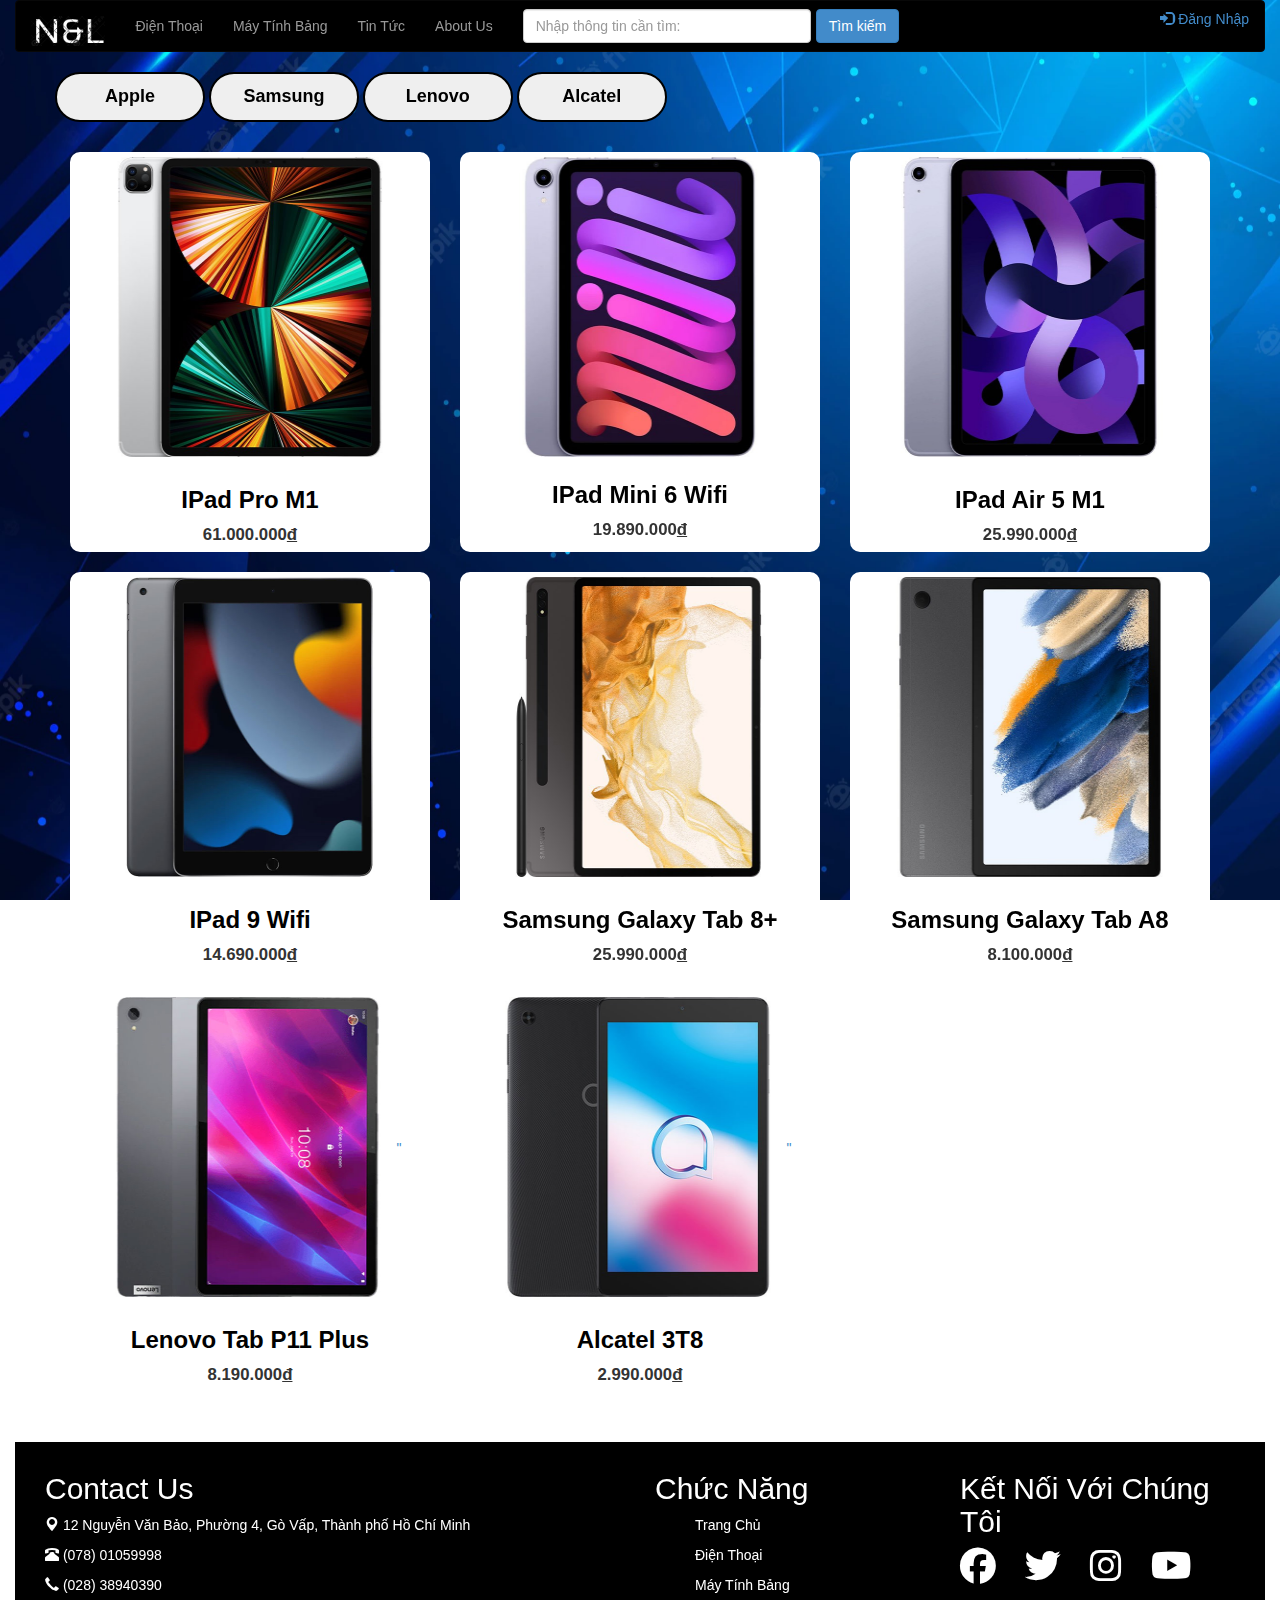
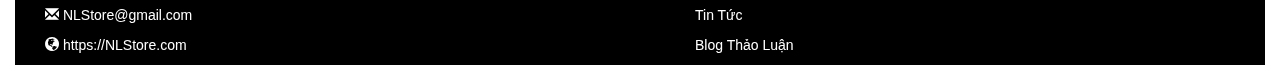
<file: HTML/tabletPage.html>
<!DOCTYPE html>
<html lang="en">

<head>
    <meta charset="UTF-8">
    <meta http-equiv="X-UA-Compatible" content="IE=edge">
    <meta name="viewport" content="width=device-width, initial-scale=1.0">
    <title>Máy Tính Bảng</title>
    <link rel="stylesheet" href="../Frame/bootstrap-3.1.1-dist/css/bootstrap.css">
    <link rel="stylesheet" href="../CSS/smartphonePage.css">
    <link rel="shortcut icon" href="../Image/logo_Favicon.ico" type="image/x-icon">
    <link rel="stylesheet" href="https://cdnjs.cloudflare.com/ajax/libs/font-awesome/6.1.1/css/all.min.css">

    <script src="../Frame/js/jquery-3.6.0.min.js"></script>
    <script src="../Frame/js/bootstrap.min.js"></script>

    <script src="../JavaScript/generalScript.js"></script>
    <script src="../JavaScript/navbarGenerator.js"></script>
    <script src="../JavaScript/changeTab/openPhoneTemplatePage.js"></script>
    <script src="../JavaScript/changeTab/openSmartPhonePage.js"></script>
    <script src="../JavaScript/changeTab/openTabletPage.js"></script>
    <script src="../JavaScript/changeTab/openUserTemplatePage.js"></script>
    <script src="../JavaScript/changeTab/openBlogPage.js"></script>
    <script src="../JavaScript/changeTab/openNewsPage.js"></script>
    <script src="../JavaScript/changeTab/openAboutUsPage.js"></script>
    <script src="../JavaScript/transferUserData.js"></script>
    <script src="../JavaScript/smartPhonePageDemo.js"></script>
</head>

<body>
    <!--MAIN-->
    <script>
        window.onload = () => {
            navbarGenerator()
        }
    </script>

    <img src="../Image/background.webp" alt="">
    <div class="container-fluid">
        <nav>

        </nav>
        <div class="container">
            <div class="row">
                <button id="AppleBrand">Apple</button>
                <button id="SamsungBrand">Samsung</button>
                <button id="LenovoBrand">Lenovo</button>
                <button id="AlcatelBrand">Alcatel</button>
            </div>
            <div class="row" id="row2">
                <span>
                    <button id="btnClear" style="display: none;">Xóa Bộ Lọc</button>
                    <button id="lblApple" style="display: none;"></button>
                    <button id="lblSamsung" style="display: none;"></button>
                    <button id="lblLenovo" style="display: none;"></button>
                    <button id="lblAlcatel" style="display: none;"></button>
                </span>
            </div>
            <div class="row">
                <div class="col-md-4 Apple">
                    <div class="content">
                        <a href="../HTML/phoneTempalte.html" target="_blank">
                            <img src="../Image/tablet/IpadProM1/bia.jpeg" alt="iamgeIphone13">
                            <h3>IPad Pro M1</h3>
                        </a>
                        <p>
                            <strong>61.000.000<u>đ</u></strong>
                        </p>
                    </div>
                </div>
                <div class="col-md-4 Apple">
                    <div class="">
                        <div class="content">
                            <a href="../HTML/phone1.html" target="_blank">
                                <img src="../Image/tablet/IpadMini6/bia.jpg">
                                <h3>IPad Mini 6 Wifi</h3>
                            </a>
                            <p>
                                <strong>19.890.000<u>đ</u></strong>
                            </p>
                        </div>
                    </div>
                </div>
                <div class="col-md-4 Apple">
                    <div class="content">
                        <a href="../HTML/phone1.html" target="_blank">
                            <img src="../Image/tablet/IpadAir5M1/bia.jpg">
                            <h3>IPad Air 5 M1</h3>
                        </a>
                        <p>
                            <strong>25.990.000<u>đ</u></strong>
                        </p>
                    </div>

                </div>
                <div class="col-md-4 Apple">
                    <div class="content">
                        <a href="../HTML/phone1.html" target="_blank">
                            <img src="../Image/tablet/Ipad9/bia.jpg">
                            <h3>IPad 9 Wifi</h3>
                        </a>
                        <p>
                            <strong>14.690.000<u>đ</u></strong>
                        </p>
                    </div>

                </div>
                <div class="col-md-4 Samsung">
                    <div class="content">
                        <a href="../HTML/phone1.html" target="_blank">
                            <img src="../Image/tablet/SamsungTabS8+/bia.jpeg">
                            <h3>Samsung Galaxy Tab 8+</h3>
                        </a>
                        <p>
                            <strong>25.990.000<u>đ</u></strong>
                        </p>
                    </div>

                </div>
                <div class="col-md-4 Samsung">
                    <div class="content">
                        <a href="../HTML/phone1.html" target="_blank">
                            <img src="../Image/tablet/SamsungTabA8/bia.jpg">
                            <h3>Samsung Galaxy Tab A8</h3>
                        </a>
                        <p>
                            <strong>8.100.000<u>đ</u></strong>
                        </p>
                    </div>
                </div>
                <div class="col-md-4 Lenovo">
                    <div class="content">
                        <a href="../HTML/phone1.html" target="_blank">
                            <img src="../Image/tablet/LenovoTabP11+/bia.jpg">"
                            <h3>Lenovo Tab P11 Plus</h3>
                        </a>
                        <p>
                            <strong>8.190.000<u>đ</u></strong>
                        </p>
                    </div>
                </div>
                <div class="col-md-4 Alcatel">
                    <div class="content">
                        <a href="../HTML/phone1.html" target="_blank">
                            <img src="../Image/tablet/Alcatel3T8/bia.jpg">"
                            <h3>Alcatel 3T8</h3>
                        </a>
                        <p>
                            <strong>2.990.000<u>đ</u></strong>
                        </p>
                    </div>
                </div>
            </div>
        </div>

        <footer class="container-fluid footer">
            <div class="col-md-6">
                <h3>Contact Us</h3>
                <p>
                    <span class="glyphicon glyphicon-map-marker"></span>
                    <span>12 Nguyễn Văn Bảo, Phường 4, Gò Vấp, Thành phố Hồ Chí Minh</span>
                </p>
                <p>
                    <span class="glyphicon glyphicon-phone-alt"></span>
                    <span>(078) 01059998</span>
                </p>
                <p>
                    <span class="glyphicon glyphicon-earphone"></span>
                    <span>(028) 38940390</span>
                </p>
                <p>
                    <span class=" glyphicon glyphicon-envelope"></span>
                    <span>NLStore@gmail.com</span>
                </p>
                <p>
                    <span class=" glyphicon glyphicon-globe"></span>
                    <span>https://NLStore.com</span>
                </p>
            </div>
            <div class="col-md-3">
                <h3>Chức Năng</h3>
                <ul>
                    <li>
                        <a href="../HTML/trangChuPage.html">Trang Chủ</a>
                    </li>
                    <li>
                        <a href="../HTML/smartPhonePage.html">Điện Thoại</a>
                    </li>
                    <li>
                        <a href="../HTML/tabletPage.html">Máy Tính Bảng</a>
                    </li>
                    <li>
                        <a href="../HTML/newsPage.html">Tin Tức</a>
                    </li>
                    <li>
                        <a href="../HTML/blogPage.html">Blog Thảo Luận</a>
                    </li>
                </ul>
            </div>
            <div class="col-md-3">
                <h3>Kết Nối Với Chúng Tôi</h3>
                <a href="https://www.facebook.com/">
                    <i class='fab fa-facebook'></i>
                </a>
                <a href="https://twitter.com/">
                    <i class="fab fa-twitter"></i>
                </a>
                <a href="https://www.instagram.com/">
                    <i class="fab fa-instagram"></i>
                </a>
                <a href="https://www.youtube.com/">
                    <i class="fab fa-youtube"></i>
                </a>

            </div>
        </footer>
    </div>

    <!--MODAL-->
    <div class="modal fade" role="dialog" id="modalSignIn">
        <div class="modal-dialog">
            <div class="modal-content">
                <div class="modal-header">
                    <h2>Đăng Nhập</h2>
                </div>
                <div class="modal-body">

                    <div class="row">
                        <label for="signInUserName" class="control-label col-xs-3">Tài Khoản:</label>
                        <div class="col-xs-9">
                            <input type="text" name="signInUserName" id="signInUserName" class="form-control" value="">
                        </div>
                    </div>

                    <div class="row">
                        <label for="signInPassword" class="control-label col-xs-3">Mật Khẩu:</label>
                        <div class="col-xs-9">
                            <input type="password" name="signInPassword" id="signInPassword" class="form-control" value="">
                        </div>
                    </div>

                    <div class="row">
                        <div class="col-xs-3">
                            <button id="btnModalSignIn">Đăng nhập</button>
                        </div>
                        <div class="col-xs-9">
                            <p id="resultSignIn"></p>
                        </div>
                    </div>
                    <div class="row">
                        <div class="col-xs-12">
                            <p>Nếu chưa có tài khoản thì đăng ký tại
                                <a href="#" id="btnSignUp">đây</a>
                            </p>
                        </div>

                    </div>
                </div>
            </div>
        </div>

    </div>

    <div class="modal fade" role="dialog" id="modalSignUp">
        <div class="modal-dialog">
            <div class="modal-content">
                <div class="modal-header">
                    <h2>Đăng Ký Tài Khoản</h2>
                </div>
                <div class="modal-body">

                    <div class="row">
                        <label for="name" class="control-label col-xs-3">Họ tên:</label>
                        <div class="col-xs-6">
                            <input type="text" name="name" id="name" class="form-control" required>
                        </div>
                        <div class="col-xs-3">
                            <p id="resultName">*</p>
                        </div>
                    </div>

                    <div class="row">
                        <label for="birthday" class="control-label col-xs-3">Ngày sinh:</label>
                        <div class="col-xs-6">
                            <input type="date" name="birthday" id="birthday" class="form-control" required>
                        </div>
                        <div class="col-xs-3">
                            <p id="resultBirthday">*</p>
                        </div>
                    </div>

                    <div class="row">
                        <label for="phoneNumber" class="control-label col-xs-3">Số điện thoại:</label>
                        <div class="col-xs-6">
                            <input type="tel" name="phoneNumber" id="phoneNumber" class="form-control" required>
                        </div>
                        <div class="col-xs-3">
                            <p id="resultPhoneNumber">*</p>
                        </div>
                    </div>

                    <div class="row">
                        <label for="email" class="control-label col-xs-3">Email:</label>
                        <div class="col-xs-6">
                            <input type="email" name="email" id="email" class="form-control" required>
                        </div>
                        <div class="col-xs-3">
                            <p id="resultEmail">*</p>
                        </div>
                    </div>

                    <div class="row">
                        <label for="accountName" class="control-label col-xs-3">Tên tài khoản:</label>
                        <div class="col-xs-6">
                            <input type="text" name="accountName" id="accountName" class="form-control" required>
                        </div>
                        <div class="col-xs-3">
                            <p id="resultAccountName">*</p>
                        </div>
                    </div>

                    <div class="row">
                        <label for="password" class="control-label col-xs-3">Mật khẩu:</label>
                        <div class="col-xs-6">
                            <input type="password" name="password" id="password" class="form-control" required>
                        </div>
                        <div class="col-xs-3">
                            <p id="resultPassword">*</p>
                        </div>
                    </div>

                    <div class="row">
                        <label for="checkPassword" class="control-label col-xs-3">Nhập lại mật khẩu:</label>
                        <div class="col-xs-6">
                            <input type="password" name="checkPassword" id="checkPassword" class="form-control" required>
                        </div>
                        <div class="col-xs-3">
                            <p id="resultCheckPassword">*</p>
                        </div>
                    </div>

                    <div class="row">
                        <div class="col-xs-3">
                            <button id="btnModalSignUp">Sign Up</button>
                        </div>
                        <div class="col-xs-9">
                            <p id="resultSignUp"></p>
                        </div>
                    </div>

                    <div class="modal-footer">

                    </div>
                </div>
            </div>
        </div>
    </div>

</html>

</html>
</file>
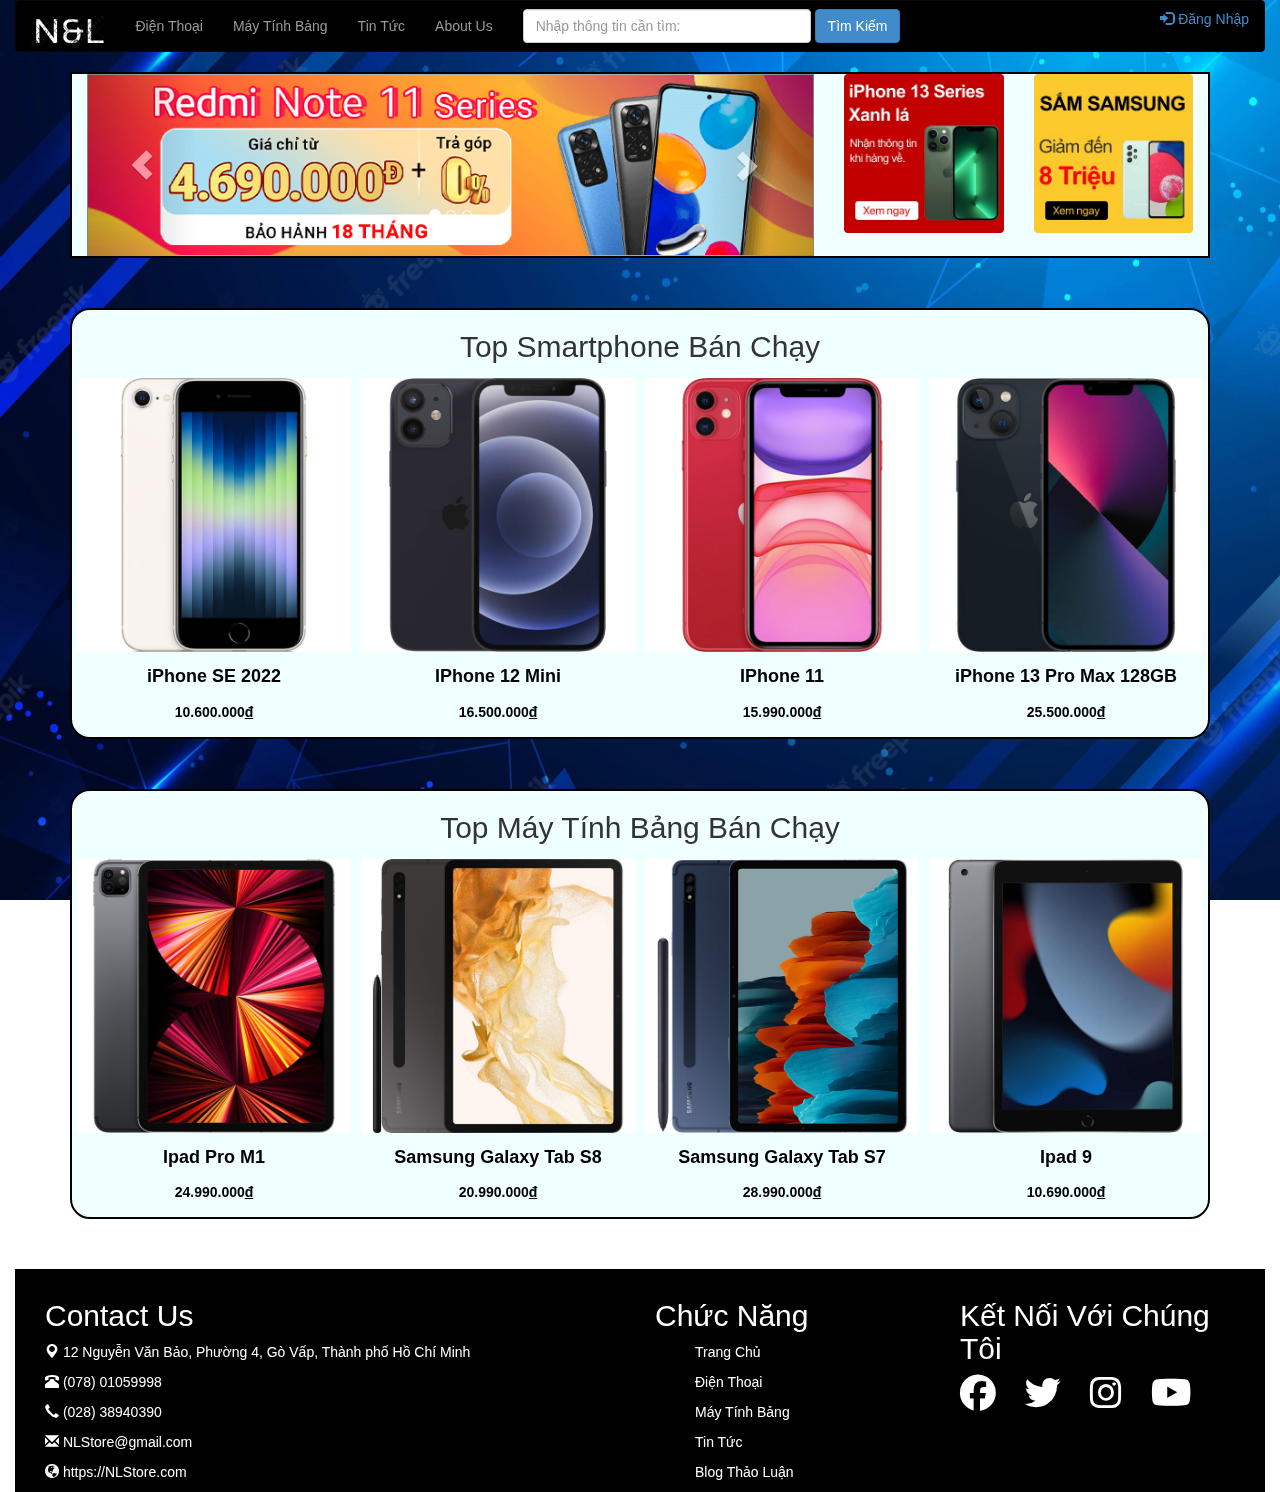
<file: HTML/trangChuPage.html>
<!DOCTYPE html>
<html lang="en">

<head>
    <meta charset="UTF-8">
    <meta http-equiv="X-UA-Compatible" content="IE=edge">
    <meta name="viewport" content="width=device-width, initial-scale=1.0">
    <title>Trang chủ</title>
    <link rel="shortcut icon" href="../Image/logo_Favicon.ico" type="image/x-icon">

    <link rel="stylesheet" href="../Frame/bootstrap-3.1.1-dist/css/bootstrap.css">
    <link rel="stylesheet" href="../CSS/trangChu.css">
    <link rel="stylesheet" href="https://cdnjs.cloudflare.com/ajax/libs/font-awesome/6.1.1/css/all.min.css">

    <script src="../Frame/js/jquery-3.6.0.min.js"></script>
    <script src="../Frame/js/bootstrap.min.js"></script>

    <script src="../JavaScript/generalScript.js"></script>
    <script src="../JavaScript/changeTab/openPhoneTemplatePage.js"></script>
    <script src="../JavaScript/changeTab/openSmartPhonePage.js"></script>
    <script src="../JavaScript/changeTab/openTabletPage.js"></script>
    <script src="../JavaScript/changeTab/openUserTemplatePage.js"></script>
    <script src="../JavaScript/changeTab/openBlogPage.js"></script>
    <script src="../JavaScript/changeTab/openNewsPage.js"></script>
    <script src="../JavaScript/changeTab/openAboutUsPage.js"></script>
    <script src="../JavaScript/transferUserData.js"></script>
</head>

<body>
    <!--MAIN-->
    <img src="../Image/background.webp" alt="background">
    <div class="container-fluid">
        <nav class="navbar navbar-inverse">
            <div class="container-fluid">
                <div class="navbar-header">
                    <a class="navbar-brand" href="trangChuPage.html">
                        <img src="../Image/logo.png" alt="" width="100%" height="30px">
                    </a>
                </div>
                <ul class="nav navbar-nav">
                    <li class="dropdown">
                        <a onclick="openSmartPhonePage(this)">Điện Thoại</a>
                    </li>
                    <li class="dropdown">
                        <a onclick="openTabletPage(this)">Máy Tính Bảng</a>
                    </li>
                    <li class="dropdown">
                        <a href="#" class="dropdown-toggle" data-toggle="dropdown">Tin Tức</a>
                        <ul class="dropdown-menu">
                            <li>
                                <a onclick="openBlogPage(this)" target="_blank">Tin Tức Mới</a>
                            </li>
                            <li>
                                <a onclick="openNewsPage(this)" target="_blank">Blog Thảo Luận</a>
                            </li>
                        </ul>
                    </li>
                    <li>
                        <a onclick="openAboutUsPage(this)">About Us</a>
                    </li>
                    <li>
                        <form class="navbar-form" action="">
                            <div class="form-group">
                                <input type="search" class="form-control" placeholder="Nhập thông tin cần tìm:" name="search" size="30">
                            </div>
                            <button type="button" class="btn btn-primary">Tìm Kiếm</button>
                        </form>
                    </li>

                </ul>
                <div class="navbar-form navbar-right">
                    <span>               
						<a id="btnSignIn"><span class="glyphicon glyphicon-log-in"></span> Đăng Nhập</a>
                    </span>
                    <div class="dropdown">
                        <a href="" id="btnUser" class="dropdown-toggle" data-toggle="dropdown">
                            <span id="userName" class="glyphicon glyphicon-user"></span>
                            <ul class="dropdown-menu">
                                <li>
                                    <a onclick="openUserTemplatePage(this)">Thông tin cá nhân</a>
                                </li>
                                <li>
                                    <a onclick="">Đơn đặt hàng</a>
                                </li>
                                <li>
                                    <a href="#" id="btnSignOut"><span class="glyphicon glyphicon-log-out"></span> Đăng Xuất</a>
                                </li>
                            </ul>
                        </a>
                    </div>
                </div>
            </div>
        </nav>

        <div class="container">
            <div class="row">
                <div class="col-md-8">
                    <div id="myCarousel" class="carousel slide" data-ride="carousel">
                        <!-- Indicators -->
                        <ol class="carousel-indicators">
                            <li data-target="#myCarousel" data-slide-to="0" class="active"></li>
                            <li data-target="#myCarousel" data-slide-to="1"></li>
                            <li data-target="#myCarousel" data-slide-to="2"></li>
                        </ol>
                        <!-- Wrapper for slides -->
                        <div class="carousel-inner">
                            <div class="item active">
                                <a onclick="openPhoneTemplatePage(this)">
                                    <img src="../Image/jumbotron/800-200-800x200-122.png" alt="">
                                </a>
                            </div>

                            <div class="item">
                                <a onclick="openPhoneTemplatePage(this)">
                                    <img src="../Image/jumbotron/13xanh-800-200-800x200-1.png" alt="">
                                </a>
                            </div>

                            <div class="item">
                                <a onclick="openPhoneTemplatePage(this)">
                                    <img src="../Image/jumbotron/A73-800-200-800x200.png" alt="">
                                </a>
                            </div>
                        </div>
                        <!-- Left and right controls -->
                        <a class="left carousel-control" href="#myCarousel" data-slide="prev">
                            <span class="glyphicon glyphicon-chevron-left"></span>
                            <span class="sr-only">Previous</span>
                        </a>
                        <a class="right carousel-control" href="#myCarousel" data-slide="next">
                            <span class="glyphicon glyphicon-chevron-right"></span>
                            <span class="sr-only">Next</span>
                        </a>
                    </div>
                </div>
                <div class="col-md-2"> <img src="../Image/jumbotron/1.jpg" alt="" width="100%">
                </div>
                <div class="col-md-2">
                    <img src="../Image/jumbotron/2.jpg" alt="" width="100%">
                </div>
            </div>
            <div class="row">
                <h2>Top Smartphone Bán Chạy</h2>
                <div class="col-md-3">
                    <a onclick="openPhoneTemplatePage(this)">
                        <img src="../Image/iphoneSE/bìa.jpg" alt="IPhoneSE" style="width: 100%; height: 80%;">
                        <h4>iPhone SE 2022</h4>
                    </a>
                    <p>
                        <strong>10.600.000<u>đ</u></strong>
                    </p>
                </div>
                <div class="col-md-3">
                    <a onclick="openPhoneTemplatePage(this)">
                        <img src="../Image/IPhone12Mini/bìa.jpg" alt="IPhone 12 Mini" style="width: 100%; height: 80%;">
                        <h4>IPhone 12 Mini</h4>
                    </a>
                    <p>
                        <strong>16.500.000<u>đ</u></strong>
                    </p>
                </div>
                <div class="col-md-3">
                    <a onclick="openPhoneTemplatePage(this)">
                        <img src="../Image/iphone11/bia.jpg" alt="IPhone 11" style="width: 100%; height: 80%;">
                        <h4>IPhone 11</h4>
                    </a>
                    <p>
                        <strong>15.990.000<u>đ</u></strong>
                    </p>
                </div>
                <div class="col-md-3">
                    <a onclick="openPhoneTemplatePage(this)">
                        <img src="../Image/IPhone13/bìa.jpg" alt="IPhone 13" style="width: 100%; height: 80%;">
                        <h4>iPhone 13 Pro Max 128GB</h4>
                    </a>
                    <p>
                        <strong>25.500.000<u>đ</u></strong>
                    </p>
                </div>

            </div>
            <div class="row">
                <h2>Top Máy Tính Bảng Bán Chạy</h2>
                <div class="col-md-3">
                    <a onclick="openPhoneTemplatePage(this)">
                        <img src="../Image/iPad_Pro_M1/bia.jpg" alt="Ipad Pro M1" style="width: 100%; height: 80%;">
                        <h4>Ipad Pro M1</h4>
                    </a>
                    <p>
                        <strong>24.990.000<u>đ</u></strong>
                    </p>
                </div>
                <div class="col-md-3">
                    <a onclick="openPhoneTemplatePage(this)">
                        <img src="../Image/samsung_galaxy_tab8/bia.jpg" alt="Samsung Galaxy Tab S8" style="width: 100%; height: 80%;">
                        <h4>Samsung Galaxy Tab S8</h4>
                    </a>
                    <p>
                        <strong>20.990.000<u>đ</u></strong>
                    </p>
                </div>
                <div class="col-md-3">
                    <a onclick="openPhoneTemplatePage(this)">
                        <img src="../Image/samsung_galaxy_tab_s7/bia.jpg" alt="Samsung Galaxy Tab S7" style="width: 100%; height: 80%;">
                        <h4>Samsung Galaxy Tab S7</h4>
                    </a>
                    <p>
                        <strong>28.990.000<u>đ</u></strong>
                    </p>
                </div>
                <div class="col-md-3">
                    <a onclick="openPhoneTemplatePage(this)">
                        <img src="../Image/Ipad_9/bia.jpg" alt="Ipad 9" style="width: 100%; height: 80%;">
                        <h4>Ipad 9</h4>
                    </a>
                    <p>
                        <strong>10.690.000<u>đ</u></strong>
                    </p>
                </div>
            </div>
        </div>

        <footer class="container-fluid footer">
            <div class="col-md-6">
                <h3>Contact Us</h3>
                <p>
                    <span class="glyphicon glyphicon-map-marker"></span>
                    <span>12 Nguyễn Văn Bảo, Phường 4, Gò Vấp, Thành phố Hồ Chí Minh</span>
                </p>
                <p>
                    <span class="glyphicon glyphicon-phone-alt"></span>
                    <span>(078) 01059998</span>
                </p>
                <p>
                    <span class="glyphicon glyphicon-earphone"></span>
                    <span>(028) 38940390</span>
                </p>
                <p>
                    <span class=" glyphicon glyphicon-envelope"></span>
                    <span>NLStore@gmail.com</span>
                </p>
                <p>
                    <span class=" glyphicon glyphicon-globe"></span>
                    <span>https://NLStore.com</span>
                </p>
            </div>
            <div class="col-md-3">
                <h3>Chức Năng</h3>
                <ul>
                    <li>
                        <a href="../HTML/trangChuPage.html">Trang Chủ</a>
                    </li>
                    <li>
                        <a href="../HTML/smartPhonePage.html">Điện Thoại</a>
                    </li>
                    <li>
                        <a href="../HTML/tabletPage.html">Máy Tính Bảng</a>
                    </li>
                    <li>
                        <a href="../HTML/newsPage.html">Tin Tức</a>
                    </li>
                    <li>
                        <a href="../HTML/blogPage.html">Blog Thảo Luận</a>
                    </li>
                </ul>
            </div>
            <div class="col-md-3">
                <h3>Kết Nối Với Chúng Tôi</h3>
                <a href="https://www.facebook.com/">
                    <i class='fab fa-facebook'></i>
                </a>
                <a href="https://twitter.com/">
                    <i class="fab fa-twitter"></i>
                </a>
                <a href="https://www.instagram.com/">
                    <i class="fab fa-instagram"></i>
                </a>
                <a href="https://www.youtube.com/">
                    <i class="fab fa-youtube"></i>
                </a>

            </div>
        </footer>
    </div>

    <!--MODAL-->
    <div class="modal fade" role="dialog" id="modalSignIn">
        <div class="modal-dialog">
            <div class="modal-content">
                <div class="modal-header">
                    <button type="button" class="close" data-dismiss="modal">&times;</button>
                    <h2 class="modal-title" style="text-align: center;">Đăng Nhập</h2>
                </div>
                <div class="modal-body">

                    <div class="row">
                        <label for="signInUserName" class="control-label col-xs-3">Tài Khoản:</label>
                        <div class="col-xs-9">
                            <input type="text" name="signInUserName" id="signInUserName" class="form-control" value="">
                        </div>
                    </div>

                    <div class="row">
                        <label for="signInPassword" class="control-label col-xs-3">Mật Khẩu:</label>
                        <div class="col-xs-9">
                            <input type="password" name="signInPassword" id="signInPassword" class="form-control" value="">
                        </div>
                    </div>

                    <div class="row">
                        <div class="col-xs-3">
                            <button id="btnModalSignIn">Đăng nhập</button>
                        </div>
                        <div class="col-xs-9">
                            <p id="resultSignIn">*</p>
                        </div>
                    </div>
                    <div class="row">
                        <div class="col-xs-12">
                            <p>Nếu chưa có tài khoản thì đăng ký tại
                                <a href="#" id="btnSignUp">đây</a>
                            </p>
                        </div>

                    </div>
                </div>
            </div>
        </div>
    </div>

    <div class="modal fade" role="dialog" id="modalSignUp">
        <div class="modal-dialog">
            <div class="modal-content">
                <div class="modal-header">
                    <h2 style="text-align: center;">Đăng Ký Tài Khoản</h2>
                </div>
                <div class="modal-body">
                    <div class="row">
                        <label for="name" class="control-label col-xs-3">Họ tên:</label>
                        <div class="col-xs-6">
                            <input type="text" name="name" id="name" class="form-control" required>
                        </div>
                        <div class="col-xs-3">
                            <p id="resultName">*</p>
                        </div>
                    </div>

                    <div class="row">
                        <label for="birthday" class="control-label col-xs-3">Ngày sinh:</label>
                        <div class="col-xs-6">
                            <input type="date" name="birthday" id="birthday" class="form-control" required>
                        </div>
                        <div class="col-xs-3">
                            <p id="resultBirthday">*</p>
                        </div>
                    </div>
                    <div class="row ">
                        <label for="gender" class="control-label col-xs-3 ">Giới tính:</label>
                        <div class="col-xs-6 ">
                            <input type="radio" name="gender" id="gender" required><span>Nam</span>
                            <input type="radio" name="gender" id="gender" required><span>Nữ</span>
                        </div>
                        <div class="col-xs-3 ">
                            <p id="resultBirthday ">*</p>
                        </div>
                    </div>
                    <div class="row">
                        <label for="phoneNumber" class="control-label col-xs-3">Số điện thoại:</label>
                        <div class="col-xs-6">
                            <input type="tel" name="phoneNumber" id="phoneNumber" class="form-control" required>
                        </div>
                        <div class="col-xs-3">
                            <p id="resultPhoneNumber">*</p>
                        </div>
                    </div>

                    <div class="row">
                        <label for="email" class="control-label col-xs-3">Email:</label>
                        <div class="col-xs-6">
                            <input type="email" name="email" id="email" class="form-control" required>
                        </div>
                        <div class="col-xs-3">
                            <p id="resultEmail">*</p>
                        </div>
                    </div>

                    <div class="row">
                        <label for="accountName" class="control-label col-xs-3">Tên tài khoản:</label>
                        <div class="col-xs-6">
                            <input type="text" name="accountName" id="accountName" class="form-control" required>
                        </div>
                        <div class="col-xs-3">
                            <p id="resultAccountName">*</p>
                        </div>
                    </div>

                    <div class="row">
                        <label for="password" class="control-label col-xs-3">Mật khẩu:</label>
                        <div class="col-xs-6">
                            <input type="password" name="password" id="password" class="form-control" required>
                        </div>
                        <div class="col-xs-3">
                            <p id="resultPassword">*</p>
                        </div>
                    </div>

                    <div class="row">
                        <label for="checkPassword" class="control-label col-xs-3">Nhập lại mật khẩu:</label>
                        <div class="col-xs-6">
                            <input type="password" name="checkPassword" id="checkPassword" class="form-control" required>
                        </div>
                        <div class="col-xs-3">
                            <p id="resultCheckPassword">*</p>
                        </div>
                    </div>
                    <div class="modal-footer">
                        <div class="row">
                            <div class="col-xs-3">
                                <button id="btnModalSignUp">Sign Up</button>
                            </div>
                            <div class="col-xs-9">
                                <p id="resultSignUp"></p>
                            </div>

                        </div>
                    </div>
                </div>
            </div>
        </div>
    </div>
</body>

</html>
</file>
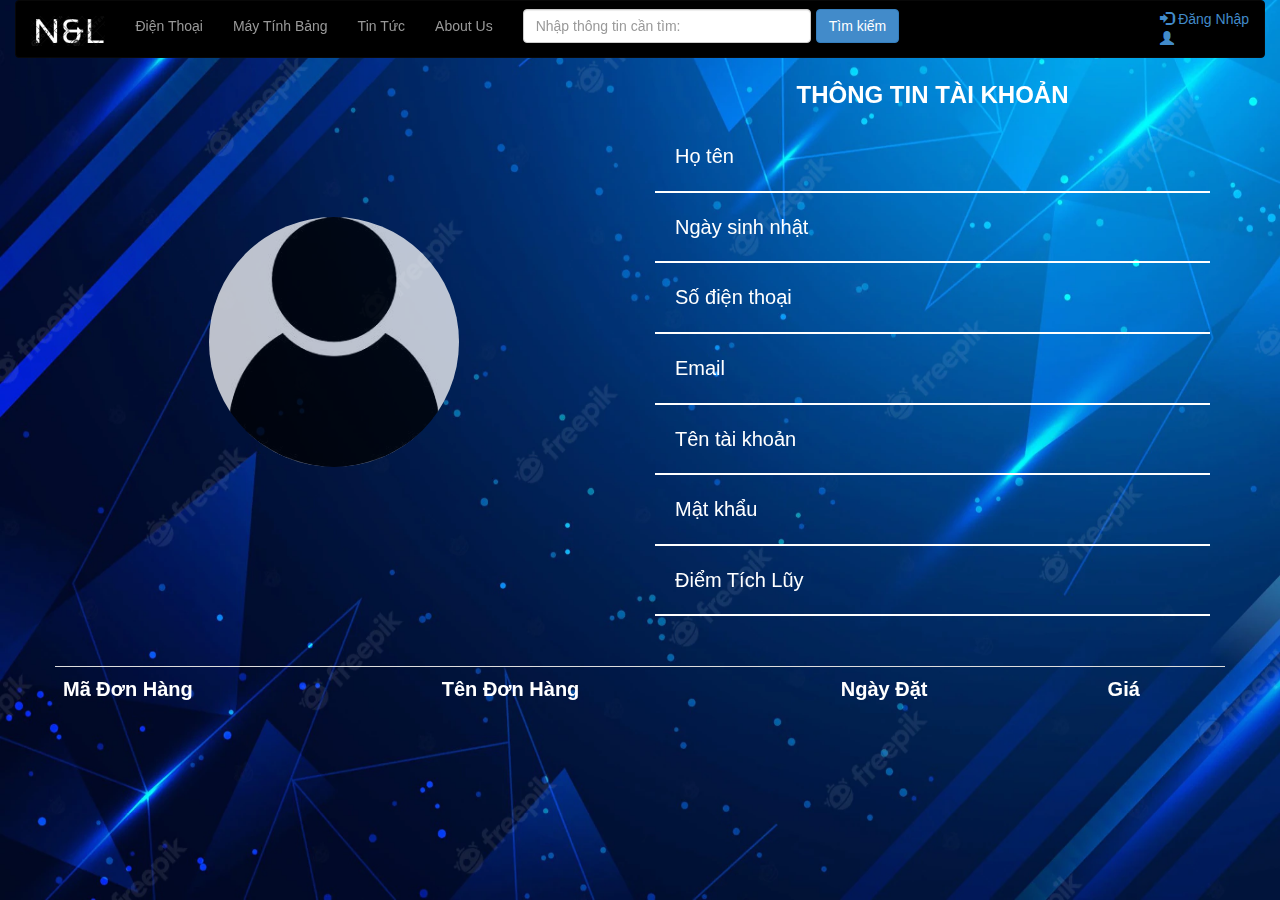
<file: HTML/userTemplate.html>
<!DOCTYPE html>
<html lang="en">

<head>
    <meta charset="UTF-8">
    <meta http-equiv="X-UA-Compatible" content="IE=edge">
    <meta name="viewport" content="width=device-width, initial-scale=1.0">
    <title>Thông Tin Cá Nhân</title>

    <link rel="stylesheet" href="../Frame/bootstrap-3.1.1-dist/css/bootstrap.css">
    <link rel="stylesheet" href="../CSS/userTemplate.css">


    <script src="../Frame/js/jquery-3.6.0.min.js"></script>
    <script src="../Frame/js/bootstrap.min.js"></script>

    <script src="../JavaScript/generalScript.js"></script>
    <script src="../JavaScript/navbarGenerator.js"></script>
    <script src="../JavaScript/changeTab/openPhoneTemplatePage.js"></script>
    <script src="../JavaScript/changeTab/openSmartPhonePage.js"></script>
    <script src="../JavaScript/changeTab/openTabletPage.js"></script>
    <script src="../JavaScript/changeTab/openUserTemplatePage.js"></script>
    <script src="../JavaScript/changeTab/openBlogPage.js"></script>
    <script src="../JavaScript/changeTab/openNewsPage.js"></script>
    <script src="../JavaScript/changeTab/openAboutUsPage.js"></script>
    <script src="../JavaScript/userInfoGenerator.js"></script>
    <script>
        $(document).ready(function() {

        })
    </script>
</head>

<body>
    <!--MAIN-->
    <img src="../Image/background.webp" alt="">

    <script>
        window.onload = () => {
            navbarGenerator()
            userInfoGenerator()
        }
    </script>


    <div class="container-fluid">
        <nav>

        </nav>
        <div class="container">
            <div class="row">
                <div class="col-md-6">
                    <img src="../Image/userIcon.jpg" alt="" class="">
                </div>
                <div class="col-md-6">
                    <table>
                        <caption>THÔNG TIN TÀI KHOẢN</caption>
                        <tbody>
                            <tr>
                                <td>Họ tên</td>
                                <td></td>
                            </tr>
                            <tr>
                                <td>Ngày sinh nhật</td>
                                <td></td>
                            </tr>
                            <tr>
                                <td>Số điện thoại</td>
                                <td></td>
                            </tr>
                            <tr>
                                <td>Email</td>
                                <td></td>
                            </tr>
                            <tr>
                                <td>Tên tài khoản</td>
                                <td></td>
                            </tr>
                            <tr>
                                <td>Mật khẩu</td>
                                <td></td>
                            </tr>
                            <tr>
                                <td>Điểm Tích Lũy</td>
                                <td></td>
                            </tr>
                        </tbody>
                    </table>
                </div>
            </div>
            <div class="row">
                <table class="table">
                    <tr>
                        <th>Mã Đơn Hàng</th>
                        <th>Tên Đơn Hàng</th>
                        <th>Ngày Đặt</th>
                        <th>Giá</th>
                    </tr>
                </table>
            </div>
        </div>
    </div>

    <!--MODAL-->
    <div class="modal fade" role="dialog" id="modalSignIn">
        <div class="modal-dialog">
            <div class="modal-content">
                <div class="modal-header">
                    <h2>Đăng Nhập</h2>
                </div>
                <div class="modal-body">

                    <div class="row">
                        <label for="signInUserName" class="control-label col-xs-3">Tài Khoản:</label>
                        <div class="col-xs-9">
                            <input type="text" name="signInUserName" id="signInUserName" class="form-control">
                        </div>
                    </div>

                    <div class="row">
                        <label for="signInPassword" class="control-label col-xs-3">Mật Khẩu:</label>
                        <div class="col-xs-9">
                            <input type="password" name="signInPassword" id="signInPassword" class="form-control">
                        </div>
                    </div>

                    <div class="row">
                        <div class="col-xs-3">
                            <button id="btnModalSignIn">Đăng nhập</button>
                        </div>
                        <div class="col-xs-9">
                            <p id="resultSignIn">*</p>
                        </div>
                    </div>

                </div>
            </div>
        </div>
    </div>

    <div class="modal fade" role="dialog" id="modalSignUp">
        <div class="modal-dialog">
            <div class="modal-content">
                <div class="modal-header">
                    <h2>Đăng Ký Tài Khoản</h2>
                </div>
                <div class="modal-body">

                    <div class="row">
                        <label for="name" class="control-label col-xs-3">Họ tên:</label>
                        <div class="col-xs-6">
                            <input type="text" name="name" id="name" class="form-control" required>
                        </div>
                        <div class="col-xs-3">
                            <p id="resultName">*</p>
                        </div>
                    </div>

                    <div class="row">
                        <label for="birthday" class="control-label col-xs-3">Ngày sinh:</label>
                        <div class="col-xs-6">
                            <input type="date" name="birthday" id="birthday" class="form-control" required>
                        </div>
                        <div class="col-xs-3">
                            <p id="resultBirthday">*</p>
                        </div>
                    </div>

                    <div class="row">
                        <label for="phoneNumber" class="control-label col-xs-3">Số điện thoại:</label>
                        <div class="col-xs-6">
                            <input type="tel" name="phoneNumber" id="phoneNumber" class="form-control" required>
                        </div>
                        <div class="col-xs-3">
                            <p id="resultPhoneNumber">*</p>
                        </div>
                    </div>

                    <div class="row">
                        <label for="email" class="control-label col-xs-3">Email:</label>
                        <div class="col-xs-6">
                            <input type="email" name="email" id="email" class="form-control" required>
                        </div>
                        <div class="col-xs-3">
                            <p id="resultEmail">*</p>
                        </div>
                    </div>

                    <div class="row">
                        <label for="accountName" class="control-label col-xs-3">Tên tài khoản:</label>
                        <div class="col-xs-6">
                            <input type="text" name="accountName" id="accountName" class="form-control" required>
                        </div>
                        <div class="col-xs-3">
                            <p id="resultAccountName">*</p>
                        </div>
                    </div>

                    <div class="row">
                        <label for="password" class="control-label col-xs-3">Mật khẩu:</label>
                        <div class="col-xs-6">
                            <input type="password" name="password" id="password" class="form-control" required>
                        </div>
                        <div class="col-xs-3">
                            <p id="resultPassword">*</p>
                        </div>
                    </div>

                    <div class="row">
                        <label for="checkPassword" class="control-label col-xs-3">Nhập lại mật khẩu:</label>
                        <div class="col-xs-6">
                            <input type="password" name="checkPassword" id="checkPassword" class="form-control" required>
                        </div>
                        <div class="col-xs-3">
                            <p id="resultCheckPassword">*</p>
                        </div>
                    </div>

                    <div class="row">
                        <div class="col-xs-3">
                            <button id="btnSignUp">Sign Up</button>
                        </div>
                        <div class="col-xs-9">
                            <p id="resultSignUp"></p>
                        </div>
                    </div>

                    <div class="modal-footer">

                    </div>
                </div>
            </div>
        </div>
    </div>
</body>

</html>
</file>
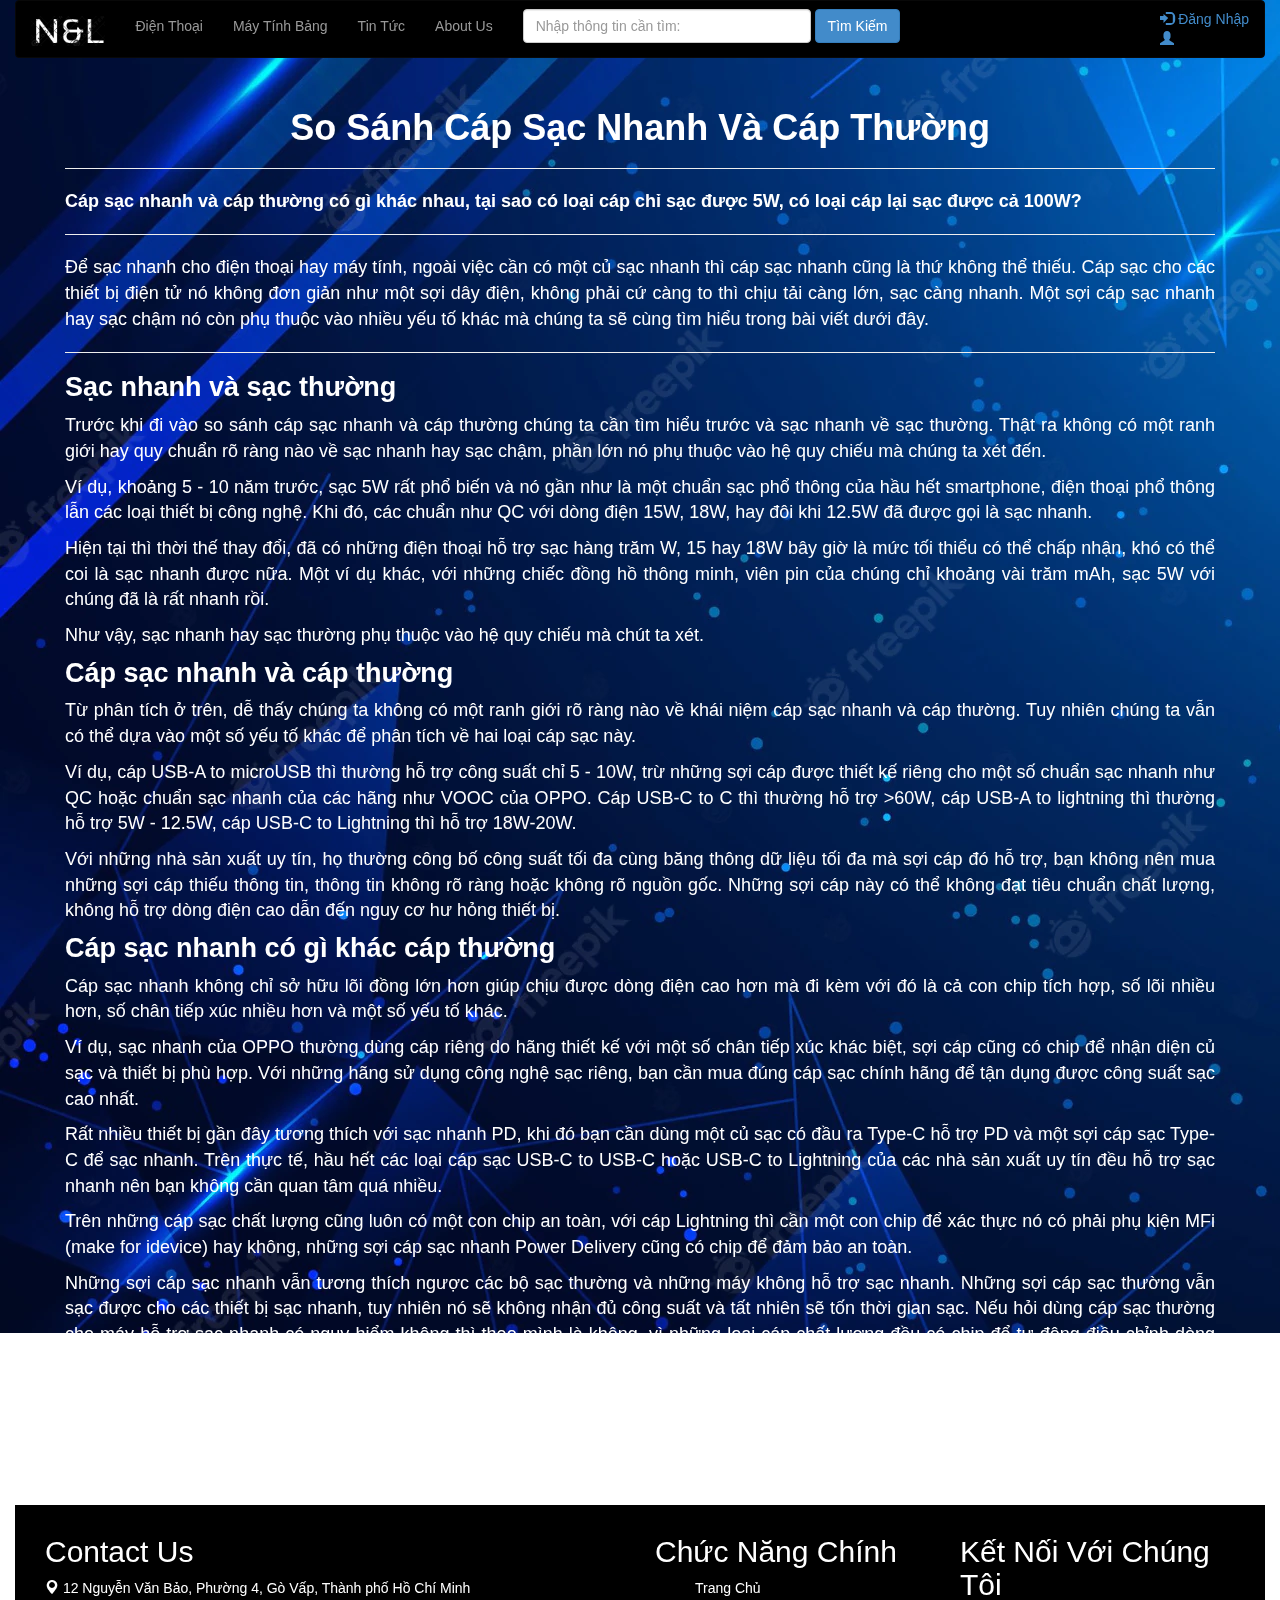
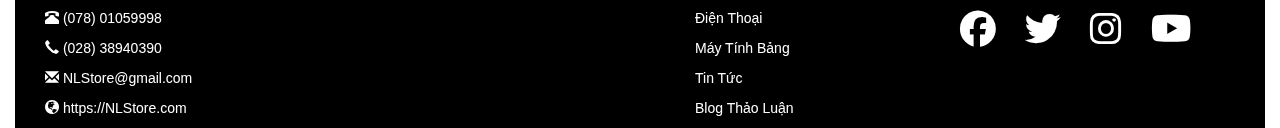
<file: HTML/BlogTemplate/blogTemplate.html>
<!DOCTYPE html>
<html lang="en">

<head>
    <meta charset="UTF-8">
    <meta http-equiv="X-UA-Compatible" content="IE=edge">
    <meta name="viewport" content="width=device-width, initial-scale=1.0">
    <title>Blog Thảo Luận</title>
    <link rel="shortcut icon" href="../../Image/logo_Favicon.ico" type="image/x-icon">

    <link rel="stylesheet" href="../../Frame/bootstrap-3.1.1-dist/css/bootstrap.css">
    <link rel="stylesheet" href="https://cdnjs.cloudflare.com/ajax/libs/font-awesome/6.1.1/css/all.min.css">
    <link rel="stylesheet" href="../../CSS/blogTemplate.css">

    <script src="../../Frame/js/jquery-3.6.0.min.js"></script>
    <script src="../../Frame/js/bootstrap.min.js"></script>

</head>

<body>
    <img src=" ../../Image/background.webp" alt="">
    <div class="container-fluid">
        <nav class="navbar navbar-inverse">
            <div class="container-fluid">
                <div class="navbar-header">
                    <a class="navbar-brand" href="../trangChuPage.html">
                        <img src="../../Image/logo.png" alt="" width="100%" height="30px">
                    </a>
                </div>
                <ul class="nav navbar-nav">
                    <li class="dropdown">
                        <a onclick="openSmartPhonePage(this)">Điện Thoại</a>
                    </li>
                    <li class="dropdown">
                        <a onclick="openTabletPage(this)">Máy Tính Bảng</a>
                    </li>
                    <li class="dropdown">
                        <a href="#" class="dropdown-toggle" data-toggle="dropdown">Tin Tức</a>
                        <ul class="dropdown-menu">
                            <li>
                                <a onclick="openBlogPage(this)" target="_blank">Tin Tức Mới</a>
                            </li>
                            <li>
                                <a onclick="openNewsPage(this)" target="_blank">Blog Thảo Luận</a>
                            </li>
                        </ul>
                    </li>
                    <li>
                        <a onclick="openAboutUsPage(this)">About Us</a>
                    </li>
                    <li>
                        <form class="navbar-form" action="">
                            <div class="form-group">
                                <input type="search" class="form-control" placeholder="Nhập thông tin cần tìm:" name="search" size="30">
                            </div>
                            <button type="button" class="btn btn-primary">Tìm Kiếm</button>
                        </form>
                    </li>

                </ul>
                <div class="navbar-form navbar-right">
                    <span>               
						<a id="btnSignIn"><span class="glyphicon glyphicon-log-in"></span> Đăng Nhập</a>
                    </span>
                    <div class="dropdown">
                        <a href="" id="btnUser" class="dropdown-toggle" data-toggle="dropdown">
                            <span id="userName" class="glyphicon glyphicon-user"></span>
                            <ul class="dropdown-menu">
                                <li>
                                    <a onclick="openUserTemplatePage(this)">Thông tin cá nhân</a>
                                </li>
                                <li>
                                    <a onclick="">Đơn đặt hàng</a>
                                </li>
                                <li>
                                    <a href="#" id="btnSignOut"><span class="glyphicon glyphicon-log-out"></span> Đăng Xuất</a>
                                </li>
                            </ul>
                        </a>
                    </div>
                </div>
            </div>
        </nav>
        <div class="container">
            <h2>So Sánh Cáp Sạc Nhanh Và Cáp Thường</h2>
            <hr>
            <p>
                <b>
                    Cáp sạc nhanh và cáp thường có gì khác nhau, tại sao có loại cáp chỉ sạc được 5W, có loại cáp lại sạc được cả 100W?
                </b>
            </p>
            <hr>
            <p>Để sạc nhanh cho điện thoại hay máy tính, ngoài việc cần có một củ sạc nhanh thì cáp sạc nhanh cũng là thứ không thể thiếu. Cáp sạc cho các thiết bị điện tử nó không đơn giản như một sợi dây điện, không phải cứ càng to thì chịu tải càng lớn,
                sạc càng nhanh. Một sợi cáp sạc nhanh hay sạc chậm nó còn phụ thuộc vào nhiều yếu tố khác mà chúng ta sẽ cùng tìm hiểu trong bài viết dưới đây.</p>
            <hr>
            <h4>Sạc nhanh và sạc thường </h4>
            <p>Trước khi đi vào so sánh cáp sạc nhanh và cáp thường chúng ta cần tìm hiểu trước và sạc nhanh về sạc thường. Thật ra không có một ranh giới hay quy chuẩn rõ ràng nào về sạc nhanh hay sạc chậm, phần lớn nó phụ thuộc vào hệ quy chiếu mà chúng
                ta xét đến.</p>
            <p>Ví dụ, khoảng 5 - 10 năm trước, sạc 5W rất phổ biến và nó gần như là một chuẩn sạc phổ thông của hầu hết smartphone, điện thoại phổ thông lẫn các loại thiết bị công nghệ. Khi đó, các chuẩn như QC với dòng điện 15W, 18W, hay đôi khi 12.5W đã
                được gọi là sạc nhanh.</p>

            <p>Hiện tại thì thời thế thay đổi, đã có những điện thoại hỗ trợ sạc hàng trăm W, 15 hay 18W bây giờ là mức tối thiểu có thể chấp nhận, khó có thể coi là sạc nhanh được nữa. Một ví dụ khác, với những chiếc đồng hồ thông minh, viên pin của chúng
                chỉ khoảng vài trăm mAh, sạc 5W với chúng đã là rất nhanh rồi.</p>
            <p>Như vậy, sạc nhanh hay sạc thường phụ thuộc vào hệ quy chiếu mà chút ta xét. </p>
            <h4>Cáp sạc nhanh và cáp thường</h4>
            <p>Từ phân tích ở trên, dễ thấy chúng ta không có một ranh giới rõ ràng nào về khái niệm cáp sạc nhanh và cáp thường. Tuy nhiên chúng ta vẫn có thể dựa vào một số yếu tố khác để phân tích về hai loại cáp sạc này.</p>
            <p>Ví dụ, cáp USB-A to microUSB thì thường hỗ trợ công suất chỉ 5 - 10W, trừ những sợi cáp được thiết kế riêng cho một số chuẩn sạc nhanh như QC hoặc chuẩn sạc nhanh của các hãng như VOOC của OPPO. Cáp USB-C to C thì thường hỗ trợ >60W, cáp USB-A
                to lightning thì thường hỗ trợ 5W - 12.5W, cáp USB-C to Lightning thì hỗ trợ 18W-20W.</p>
            <p>Với những nhà sản xuất uy tín, họ thường công bố công suất tối đa cùng băng thông dữ liệu tối đa mà sợi cáp đó hỗ trợ, bạn không nên mua những sợi cáp thiếu thông tin, thông tin không rõ ràng hoặc không rõ nguồn gốc. Những sợi cáp này có thể
                không đạt tiêu chuẩn chất lượng, không hỗ trợ dòng điện cao dẫn đến nguy cơ hư hỏng thiết bị.</p>
            <h4>Cáp sạc nhanh có gì khác cáp thường</h4>
            <p>Cáp sạc nhanh không chỉ sở hữu lõi đồng lớn hơn giúp chịu được dòng điện cao hơn mà đi kèm với đó là cả con chip tích hợp, số lõi nhiều hơn, số chân tiếp xúc nhiều hơn và một số yếu tố khác.</p>
            <p>Ví dụ, sạc nhanh của OPPO thường dùng cáp riêng do hãng thiết kế với một số chân tiếp xúc khác biệt, sợi cáp cũng có chip để nhận diện củ sạc và thiết bị phù hợp. Với những hãng sử dụng công nghệ sạc riêng, bạn cần mua đúng cáp sạc chính hãng
                để tận dụng được công suất sạc cao nhất.</p>
            <p>Rất nhiều thiết bị gần đây tương thích với sạc nhanh PD, khi đó bạn cần dùng một củ sạc có đầu ra Type-C hỗ trợ PD và một sợi cáp sạc Type-C để sạc nhanh. Trên thực tế, hầu hết các loại cáp sạc USB-C to USB-C hoặc USB-C to Lightning của các
                nhà sản xuất uy tín đều hỗ trợ sạc nhanh nên bạn không cần quan tâm quá nhiều.</p>
            <p>Trên những cáp sạc chất lượng cũng luôn có một con chip an toàn, với cáp Lightning thì cần một con chip để xác thực nó có phải phụ kiện MFi (make for idevice) hay không, những sợi cáp sạc nhanh Power Delivery cũng có chip để đảm bảo an toàn.</p>
            <p>Những sợi cáp sạc nhanh vẫn tương thích ngược các bộ sạc thường và những máy không hỗ trợ sạc nhanh. Những sợi cáp sạc thường vẫn sạc được cho các thiết bị sạc nhanh, tuy nhiên nó sẽ không nhận đủ công suất và tất nhiên sẽ tốn thời gian sạc.
                Nếu hỏi dùng cáp sạc thường cho máy hỗ trợ sạc nhanh có nguy hiểm không thì theo mình là không, vì những loại cáp chất lượng đều có chip để tự động điều chỉnh dòng điện cho phù hợp.</p>
            <p>Mấu chốt quan trọng nhất vẫn là chọn một sợi cáp từ những nhà sản xuất uy tín hoặc chọn cáp sạc chính hãng từ nhà sản xuất điện thoại, máy tính mà bạn đang sử dụng.</p>
        </div>

        <footer class="container-fluid footer">
            <div class="col-md-6">
                <h3>Contact Us</h3>
                <p>
                    <span class="glyphicon glyphicon-map-marker"></span>
                    <span>12 Nguyễn Văn Bảo, Phường 4, Gò Vấp, Thành phố Hồ Chí Minh</span>
                </p>
                <p>
                    <span class="glyphicon glyphicon-phone-alt"></span>
                    <span>(078) 01059998</span>
                </p>
                <p>
                    <span class="glyphicon glyphicon-earphone"></span>
                    <span>(028) 38940390</span>
                </p>
                <p>
                    <span class=" glyphicon glyphicon-envelope"></span>
                    <span>NLStore@gmail.com</span>
                </p>
                <p>
                    <span class=" glyphicon glyphicon-globe"></span>
                    <span>https://NLStore.com</span>
                </p>
            </div>
            <div class="col-md-3">
                <h3>Chức Năng Chính</h3>
                <ul>
                    <li>
                        <a href="../trangChuPage.html">Trang Chủ</a>
                    </li>
                    <li>
                        <a href="../smartPhonePage.html">Điện Thoại</a>
                    </li>
                    <li>
                        <a href="../tabletPage.html">Máy Tính Bảng</a>
                    </li>
                    <li>
                        <a href="../newsPage.html">Tin Tức</a>
                    </li>
                    <li>
                        <a href="../blogPage.html">Blog Thảo Luận</a>
                    </li>
                </ul>
            </div>
            <div class="col-md-3">
                <h3>Kết Nối Với Chúng Tôi</h3>
                <a href="https://www.facebook.com/">
                    <i class='fab fa-facebook'></i>
                </a>
                <a href="https://twitter.com/">
                    <i class="fab fa-twitter"></i>
                </a>
                <a href="https://www.instagram.com/">
                    <i class="fab fa-instagram"></i>
                </a>
                <a href="https://www.youtube.com/">
                    <i class="fab fa-youtube"></i>
                </a>

            </div>
        </footer>
    </div>

</body>

</html>
</file>
<file: CSS/trangChu.css>
body>img {
    width: 100%;
    height: 100%;
    z-index: -1;
    position: fixed;
}

body>.container-fluid>.navbar.navbar-default>.container-fluid>.navbar-form.navbar-right>span>a {
    font-size: 18px;
}

body>.container-fluid>.container>.row>.col-md-4>.content>a>img {
    margin-bottom: 10px;
}

#btnSignOut,
#btnUser {
    display: none;
}

.container-fluid .navbar.navbar-inverse {
    background-color: black;
}

.container .row .col-md-4 .content {
    height: fit-content;
    text-align: center;
    margin-top: 20px;
}

.container .row .col-md-4 .content img {
    width: 80%;
    height: 300px;
    margin: 5px;
}

.container .row h4 {
    text-align: center;
    padding: 5px;
    font-weight: bolder;
}

.container .row .col-md-3 {
    text-align: center;
    padding: 5px;
}

.container .row {
    background-color: azure;
    width: 100%;
    border-radius: 20px;
    border: 2px solid black;
    margin: auto;
    text-align: center;
    margin-top: 50px;
}

.container .row:nth-child(1) {
    border-radius: 0px;
    margin-top: 0px;
}

.container .row .col-md-3 h4,
.container .row .col-md-3 p {
    color: black;
}

.container .row .col-md-3 a:hover h4,
.container .row .col-md-3 a:hover {
    color: blue;
    text-decoration: none;
}

.container-fluid {
    position: relative;
}

footer {
    margin-top: 50px;
    color: white;
    background-color: black;
    position: absolute;
    bottom: 0;
    padding: 10px 0px 0px 0px;
}

footer .col-md-3 ul li {
    list-style: none;
    margin-bottom: 10px;
    font-size: 16x;
}

footer .col-md-3 ul li a {
    color: white;
}

footer .col-md-3 ul li a:hover {
    text-decoration: none;
    color: red
}

footer h3 {
    font-size: 30px;
    text-align: left;
}

footer .col-md-3 i {
    font-size: 36px;
    margin-right: 25px;
    color: white;
}

footer .col-md-3 i:hover {
    font-size: 36px;
    margin-right: 25px;
    color: rgb(124, 124, 255);
}
</file>
<file: CSS/blogPage.css>
body {
    width: 100%;
    height: 100%;
    z-index: -1;
    background-image: url("../Image/background.webp");
}

body>.container-fluid>.navbar.navbar-default>.container-fluid>.navbar-form.navbar-right>span>a {
    font-size: 18px;
}

body>.container-fluid>.container>.row>.col-md-4>.content>a>img {
    margin-bottom: 10px;
}

#btnSignOut,
#btnUser {
    display: none;
}

.container-fluid .navbar.navbar-inverse {
    background-color: black;
}

.container .col-md-9 .row {
    margin-top: 20px;
    border-bottom: 2px solid white;
    padding-bottom: 20px;
}

.container .col-md-9 .row img {
    width: 100%;
}

.container .col-md-9 .row .col-md-8 h2 {
    color: white;
    font-weight: bolder;
}

.container .col-md-9 .row .col-md-8 p {
    color: white;
}

.container .col-md-9 .row .col-md-8 a:hover {
    text-decoration: none;
}

.container .col-md-3 h4 {
    color: white;
    font-weight: bolder;
}

.container .col-md-3 p {
    color: white;
    padding-top: 20px;
}

.container-fluid {
    position: relative;
}

footer {
    color: white;
    background-color: black;
    position: absolute;
    bottom: 0;
    padding: 10px 0px 0px 0px;
    margin-top: 50px;
}

footer .col-md-3 ul li {
    list-style: none;
    margin-bottom: 10px;
    font-size: 16x;
}

footer .col-md-3 ul li a {
    color: white;
}

footer .col-md-3 ul li a:hover {
    text-decoration: none;
    color: red
}

footer h3 {
    font-size: 30px;
    text-align: left;
}

footer .col-md-3 i {
    font-size: 36px;
    margin-right: 25px;
    color: white;
}

footer .col-md-3 i:hover {
    font-size: 36px;
    margin-right: 25px;
    color: rgb(124, 124, 255);
}
</file>
<file: CSS/newsPage.css>
body {
       width: 100%;
       height: 100%;
       z-index: -1;
       background-image: url("../Image/background.webp");
   }
   
   body>.container-fluid>.navbar.navbar-default>.container-fluid>.navbar-form.navbar-right>span>a {
       font-size: 18px;
   }
   
   body>.container-fluid>.container>.row>.col-md-4>.content>a>img {
       margin-bottom: 10px;
   }
   
   #btnSignOut,
   #btnUser {
       display: none;
   }
   
   .container-fluid .navbar.navbar-inverse {
       background-color: black;
   }
   
   #moTa>h3 {
       text-align: center;
       font-weight: bolder;
       font-size: 36px;
       word-spacing: 2px;
   }
   
   h3 {
       text-align: center;
       font-weight: bolder;
       word-spacing: 2px;
   }
   
   h1 {
       font-weight: bolder;
       color: whitesmoke;
   }
   
   #btnMoRongVaThuGon {
       text-align: center;
   }
   
   #btnMoRong {
       width: 15%;
       margin-top: 20px;
       font-weight: bolder;
       text-align: center;
   }
   
   #btnThuGon {
       width: 15%;
       margin-top: 20px;
       font-weight: bolder;
       display: none;
       margin: auto;
       text-align: center;
   }
   
   #expand {
       display: none;
       overflow: hidden;
   }
   
   #moTa h4 {
       font-weight: bolder;
   }
   
   #moTa {
       text-align: justify;
       text-indent: 5px;
       color: white;
   }
   
   #moTa>h2 {
       text-align: center;
   }
   
   #traGopQuaDienThoai,
   #traGopQuaThe,
   #btnMuaNgay {
       width: 100%;
       margin-top: 10px;
       height: 80px;
       font-weight: bolder;
       border-radius: 10px;
   }
   
   body>img:nth-child(1) {
       width: 100%;
       height: 100%;
       z-index: -1;
       position: fixed;
       opacity: 0.8;
   }
   
   #myCarousel>.carousel-inner>.item.active>a>img,
   #myCarousel>.carousel-inner>.item>a>img {
       display: block;
       margin-left: auto;
       margin-right: auto;
   }
   
   #myCarousel>.carousel-inner>.item.active>div>h2,
   #myCarousel>.carousel-inner>.item>div>p {
       -webkit-text-stroke: 1px black;
   }
   
   .container .col-md-8 .row {
       margin-top: 20px;
       border-bottom: 2px solid white;
       padding-bottom: 10px;
   }
   
   .container .col-md-8 .row .col-md-4 img {
       width: 100%;
   }
   
   .container .col-md-8 .row .col-md-8 p {
       color: white;
   }
   
   .container .col-md-8 .row .col-md-8 h2 {
       color: white;
       font-weight: bolder;
   }
   
   .container .col-md-8 .row .col-md-8 a:hover {
       text-decoration: none;
   }
   
   .container .col-md-4 h4 {
       text-align: center;
       color: white;
       font-size: 24px;
       font-weight: bolder;
       padding-top: 10px;
   }
   
   .container .col-md-4 .row.row-no-gutter {
       margin-bottom: 10px;
   }
   
   .container .col-md-4 p {
       color: whitesmoke;
       padding-top: 10%;
       font-size: 20px;
       font-weight: bolder;
   }
   
   .container-fluid {
       position: relative;
   }
   
   footer {
       margin-top: 50px;
       color: white;
       background-color: black;
       position: absolute;
       bottom: 0;
       padding: 10px 0px 0px 0px;
   }
   
   footer .col-md-3 ul li {
       list-style: none;
       margin-bottom: 10px;
       font-size: 16x;
   }
   
   footer .col-md-3 ul li a {
       color: white;
   }
   
   footer .col-md-3 ul li a:hover {
       text-decoration: none;
       color: red;
   }
   
   footer h3 {
       font-size: 30px;
       text-align: left;
   }
   
   footer .col-md-3 i {
       font-size: 36px;
       margin-right: 25px;
       color: white;
   }
   
   footer .col-md-3 i:hover {
       font-size: 36px;
       margin-right: 25px;
       color: rgb(100, 100, 252);
   }
</file>
<file: CSS/smartphonePage.css>
body>img {
    width: 100%;
    height: 100%;
    z-index: -1;
    position: fixed;
}

body>.container-fluid>.navbar.navbar-default>.container-fluid>.navbar-form.navbar-right>span>a {
    font-size: 18px;
}

body>.container-fluid>.container>.row>.col-md-4>.content>a>img {
    margin-bottom: 10px;
}

#btnSignOut,
#btnUser {
    display: none;
}

.container-fluid .navbar.navbar-inverse {
    background-color: black;
}

footer {
    margin-top: 50px;
    color: white;
}

.container .row .col-md-4 .content {
    height: 400px;
    text-align: center;
    margin-top: 20px;
    background-color: white;
    border-radius: 10px;
}

.container .row .col-md-4 .content p {
    font-size: larger;
}

.container .row .col-md-4 .content h3 {
    font-size: 24px;
    color: black;
    font-weight: bolder;
}

.container .row .col-md-4 .content img {
    width: 80%;
    height: 300px;
    margin: 5px;
}

.container .row .col-md-4 .content a:hover h3,
.container .row .col-md-4 .content a:hover {
    color: blue;
    text-decoration: none;
}

.container .row button {
    height: 50px;
    width: 150px;
    padding: 5px;
    border-radius: 50px;
    color: black;
    font-weight: bolder;
    font-size: 18px;
    border: 2px solid black;
}

.container .row button:hover {
    color: white;
    background-color: black;
    border: 2px solid white;
}

.container .row:nth-child(2) {
    margin-top: 10px;
}

.container-fluid {
    position: relative;
}

footer {
    color: white;
    background-color: black;
    position: absolute;
    bottom: 0;
    padding: 10px 0px 0px 0px;
}

footer .col-md-3 ul li {
    list-style: none;
    margin-bottom: 10px;
    font-size: 16x;
}

footer .col-md-3 ul li a {
    color: white;
}

footer .col-md-3 ul li a:hover {
    text-decoration: none;
    color: red
}

footer h3 {
    font-size: 30px;
    text-align: left;
}

footer .col-md-3 i {
    font-size: 36px;
    margin-right: 25px;
    color: white;
}

footer .col-md-3 i:hover {
    font-size: 36px;
    margin-right: 25px;
    color: rgb(124, 124, 255);
}
</file>
<file: CSS/userTemplate.css>
body>img:nth-child(1) {
    width: 100%;
    height: 100%;
    z-index: -1;
    position: fixed;
}

#moTa>h3 {
    text-align: center;
    font-weight: bolder;
    font-size: 36px;
    word-spacing: 2px;
}

footer {
    color: white;
    margin-top: 50px;
    padding: 5px;
}

.container>.row>.col-md-6>table {
    width: 100%;
}

.container>.row>.col-md-6>table>caption {
    font-size: 24px;
    padding-bottom: 10px;
    color: white;
    font-weight: bolder;
}

.container>.row>.col-md-6>table>tbody>tr {
    border-bottom: 2px solid white;
}

.container>.row>.col-md-6>table>tbody>tr>td {
    margin: 20px;
    padding: 20px;
    font-size: 20px;
    color: white;
}

.container>.row>.col-md-8>ul {
    font-size: 20px;
    text-align: center;
}

.container>.row>.col-md-8>ul>li {
    margin-bottom: 20px;
}

.container>.row>.col-md-8>ul>li>div {
    padding: 20px;
}

.container>.row>.col-md-8>ul>li>div>div>div {
    color: black;
    text-align: left;
}

.container>.row>.col-md-8>ul>li>div>div>div>div:first-child {
    font-weight: bold;
}

.container-fluid nav {
    background-color: black;
}

.container-fluid .container .row .col-md-6:nth-child(1) img {
    border-radius: 100%;
    width: 250px;
    height: 250px;
    margin: 25% 0px 0px 25%;
    opacity: 0.75;
}

.container-fluid .container .row .col-md-6:nth-child(1) div {
    border: 2px;
    background-color: azure;
    height: fit-content;
    width: 200px;
    margin-left: 25%;
}

.container-fluid .container .row .col-md-6:nth-child(1) img:hover {
    text-shadow: 5px 5px 5px yellow;
    opacity: 1;
}

.container-fluid .container .row:nth-child(2) .table tr th {
    color: white;
    font-size: 20px;
    font-weight: bolder;
}

.container-fluid .container .row:nth-child(2) {
    margin-top: 50px;
}
</file>
<file: CSS/blogTemplate.css>
body>img:nth-child(1) {
    z-index: -1;
    position: fixed;
    margin: 0;
    padding: 0;
}

.container-fluid nav {
    background-color: black;
}

.container-fluid .container {
    color: white;
}

.container {
    padding: 10px;
    padding-bottom: 60px;
}

.container h2 {
    text-align: center;
    font-weight: bolder;
    font-size: 36px;
}

.container h4 {
    text-align: justify;
    font-size: 27px;
    font-weight: bolder;
}

.container p {
    text-align: justify;
    font-size: 18px;
}

.container-fluid {
    position: relative;
}

footer {
    color: white;
    background-color: black;
    position: absolute;
    bottom: 0;
    padding: 10px 0px 0px 0px;
}

footer .col-md-3 ul li {
    list-style: none;
    margin-bottom: 10px;
    font-size: 16x;
}

footer .col-md-3 ul li a {
    color: white;
}

footer .col-md-3 ul li a:hover {
    text-decoration: none;
    color: red
}

footer h3 {
    font-size: 30px;
    text-align: left;
}

footer .col-md-3 i {
    font-size: 36px;
    margin-right: 25px;
    color: white;
}

footer .col-md-3 i:hover {
    font-size: 36px;
    margin-right: 25px;
    color: rgb(124, 124, 255);
}
</file>
